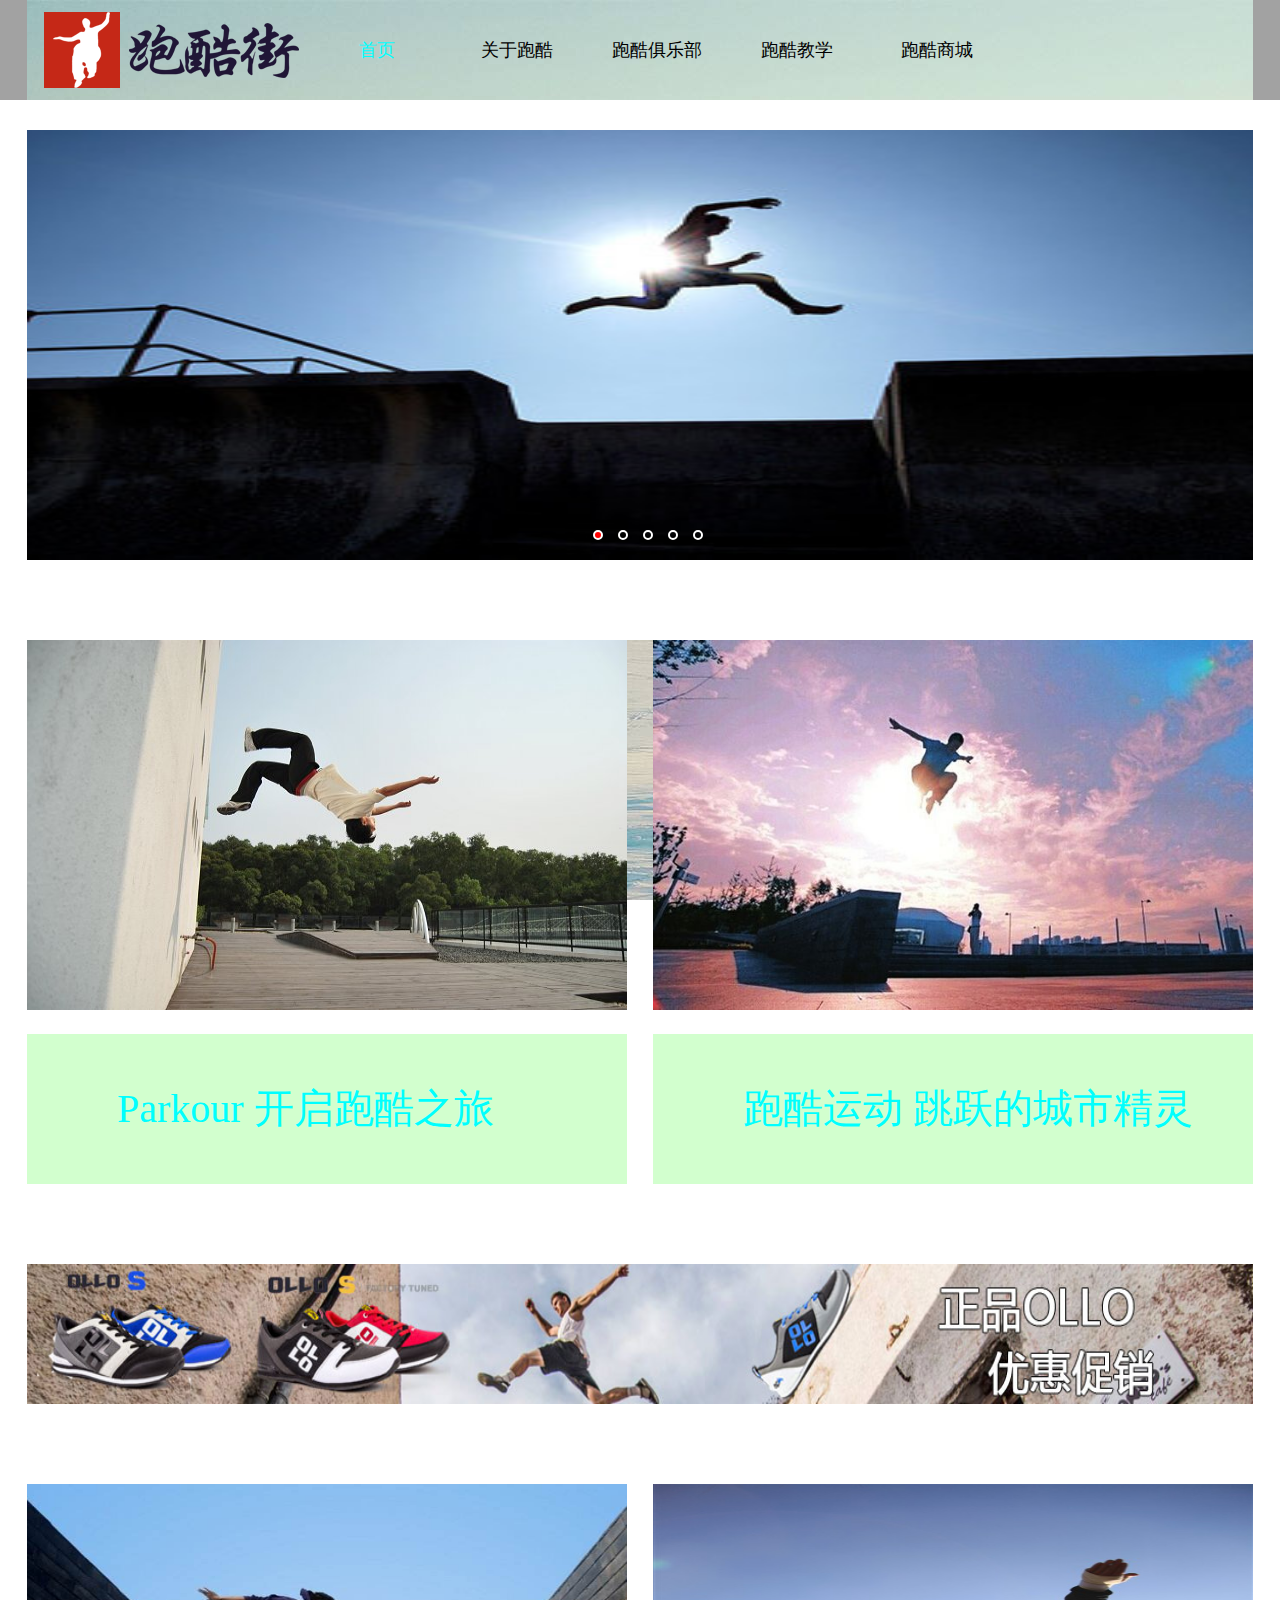
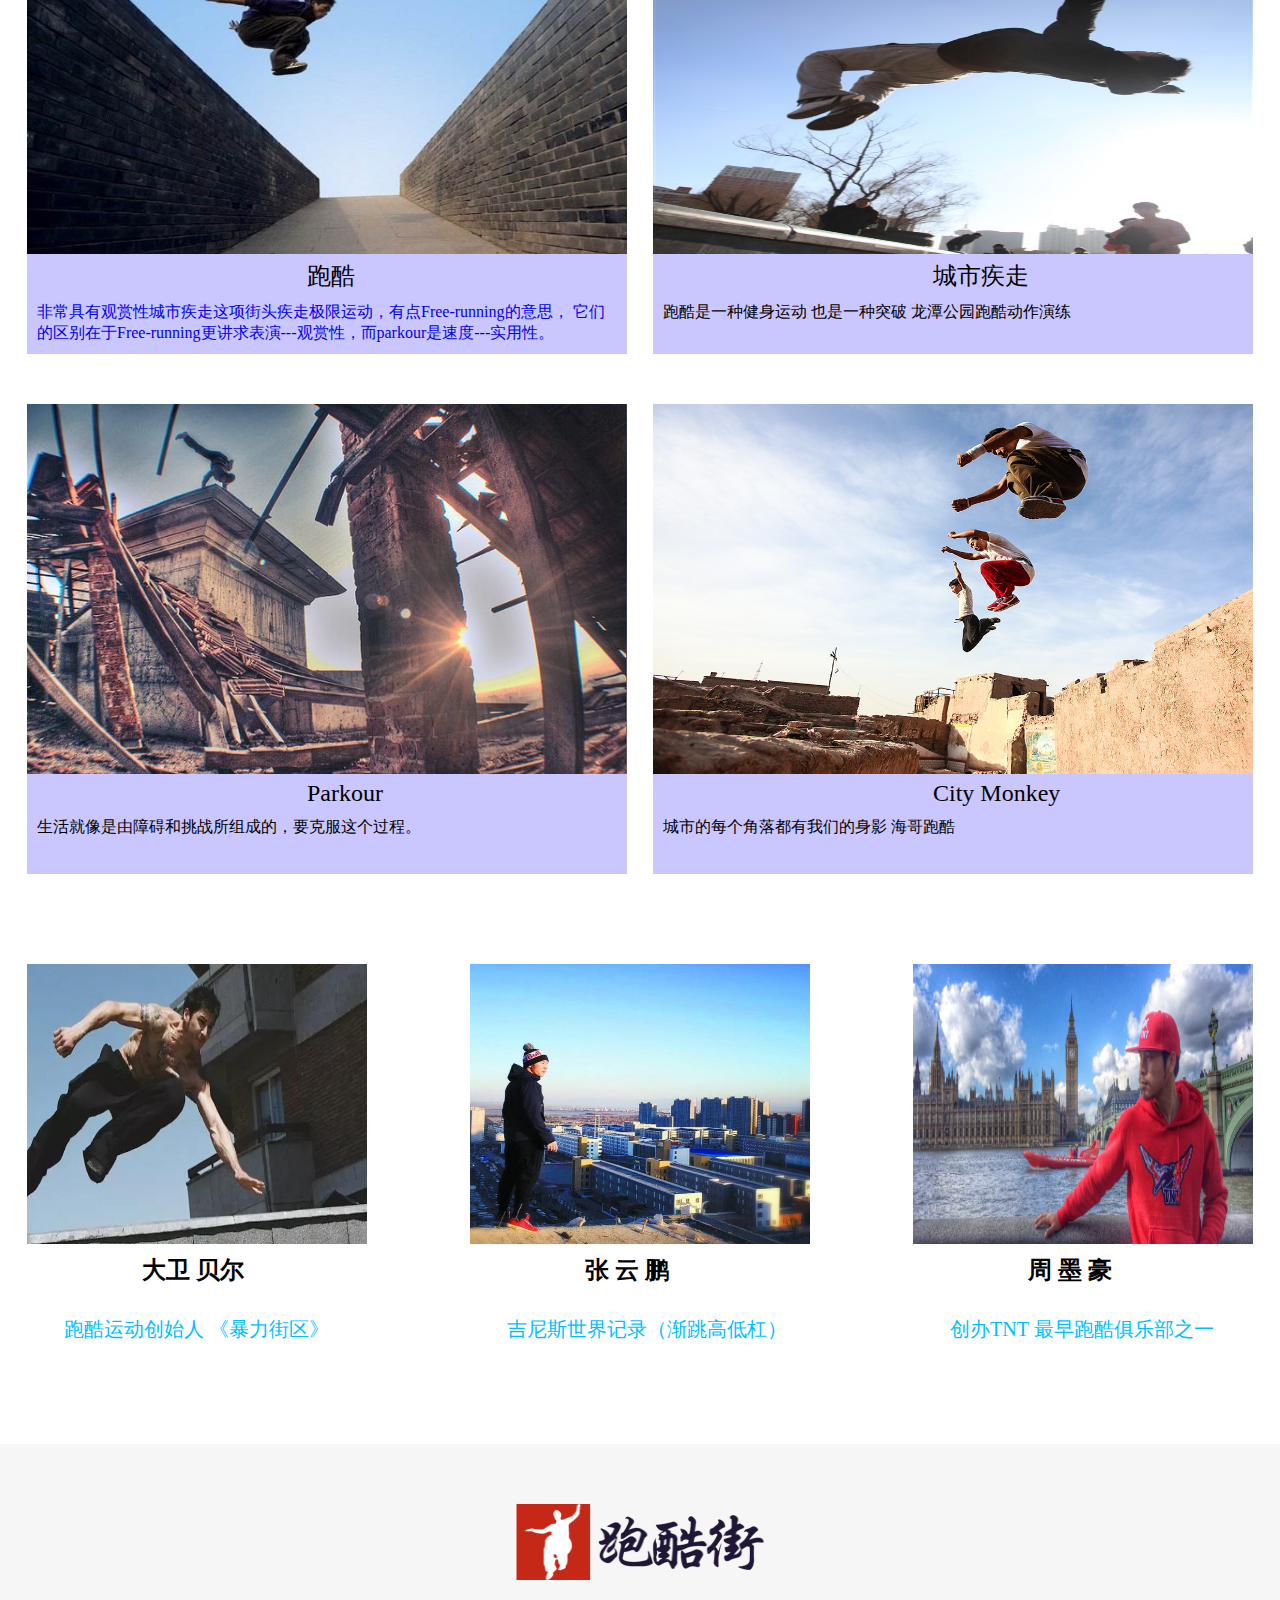
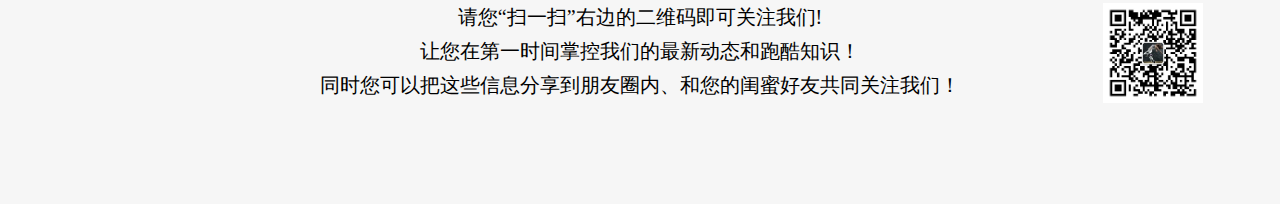
<file: index.html>
<!doctype html>
<html lang="en">
<head>
    <meta charset="UTF-8">
    <meta name="viewport"
          content="width=device-width, user-scalable=no, initial-scale=1.0, maximum-scale=1.0, minimum-scale=1.0">
    <meta http-equiv="X-UA-Compatible" content="ie=edge">
    <title>Document</title>
    <link rel="stylesheet" href="css/paoku.css">
    <script src="js/paoku.js"></script>
    <script src="js/animate.js"></script>
</head>
<body>
    <div class="top">
        <div class="main">
            <div class="logo"></div>
            <div class="topNav">
                <ul id="topNav">
                    <li>
                        <a href="index.html">首页</a>
                    </li>
                    <li>
                        <a href="About%20Paoku.html">关于跑酷</a>
                    </li>
                    <li>
                        <a href="Team.html">跑酷俱乐部</a>
                    </li>
                    <li>
                        <a href="Teach.html">跑酷教学</a>
                    </li>
                    <li>
                        <a href="Shop.html">跑酷商城</a>
                    </li>
                </ul>
            </div>
        </div>
    </div>
    <div class="banner">
        <div class="main">
            <a href="" class="imgs">
                <img src="img/W020121010600007961284.jpg" alt="" height="100%" width="100%">
            </a>
            <a href="" class="imgs">
                <img src="img/23.jpg" alt="" height="100%" width="100%">
            </a>
            <a href="" class="imgs">
                <img src="img/47.jpg" alt="" height="100%" width="100%">
            </a>
            <a href="" class="imgs">
                <img src="img/32.jpg" alt="" height="100%" width="100%">
            </a>
            <a href="" class="imgs">
                <img src="img/43.jpg" alt="" height="100%" width="100%">
            </a>
            <div class="bannerDot" style="z-index: 9999">
                <div class="dot active"></div>
                <div class="dot"></div>
                <div class="dot"></div>
                <div class="dot"></div>
                <div class="dot"></div>
            </div>
        </div>

    </div>
    <div class="content">
        <div class="main">
            <div class="row">
                <div class="rtop">
                    <a href="./Teach.html">
                        <img src="./img/1.jpg" alt="" width="600" height="370">
                    </a>
                </div>
                <div class="rbottom">
                        <a href="./About%20Paoku.html">Parkour 开启跑酷之旅</a>
                </div>
            </div>
            <div class="row">
                <div class="rtop">
                    <a href="./Team.html">
                        <img src="./img/3.jpg" alt="" width="600" height="370">
                    </a>
                </div>
                <div class="rbottom">
                        <a href="Team.html">跑酷运动 跳跃的城市精灵</a>
                </div>
            </div>
        </div>
    </div>
    <div class="zhuangbei">
        <div class="main">
            <a href="./Shop.html">
                <img src="./img/10.jpg" alt="" width="100%" height="140">
            </a>
        </div>
    </div>
    <div class="xuanxian">
        <div class="main">
            <div class="row">
                <div class="rtop">
                    <a href="./Teach.html">
                        <img src="./img/7.jpg" alt="" width="600" height="370">
                    </a>
                </div>
                <div class="rbottom">
                    <a href="Team.html">
                        <span>跑酷</span>
                        <p>
                            非常具有观赏性城市疾走这项街头疾走极限运动，有点Free-running的意思，
                            它们的区别在于Free-running更讲求表演---观赏性，而parkour是速度---实用性。
                        </p>
                    </a>
                </div>
            </div>
            <div class="row">
                <div class="rtop">
                    <img src="./img/18.jpg" alt="" width="600" height="370">
                </div>
                <div class="rbottom">
                    <a>
                        <span>城市疾走</span>
                        <p>
                            跑酷是一种健身运动 也是一种突破 龙潭公园跑酷动作演练
                        </p>
                    </a>
                </div>
            </div>
            <div class="row">
                <div class="rtop">
                    <img src="./img/14.jpg" alt="" width="600" height="370">
                </div>
                <div class="rbottom">
                    <a>
                        <span>Parkour</span>
                        <p>生活就像是由障碍和挑战所组成的，要克服这个过程。</p>
                    </a>
                </div>
            </div>
            <div class="row">
                <div class="rtop">
                    <img src="./img/23.jpg" alt="" width="600" height="370">
                </div>
                <div class="rbottom">
                    <a>
                        <span>City Monkey</span>
                        <p>城市的每个角落都有我们的身影   海哥跑酷</p>
                    </a>
                </div>
            </div>
        </div>
    </div>
    <div class="god">
        <div class="main">
            <ul>
                <li>
                    <div class="top">
                        <a href="./jiaoxuexiangqing.html">
                            <img src="./img/31.jpg" alt="" width="340" height="280">
                        </a>
                    </div>
                    <div class="bottom">
                        <a href="">
                            <h2>大卫 贝尔</h2>
                            <p>跑酷运动创始人 《暴力街区》</p>
                        </a>
                    </div>
                </li>
                <li>
                    <div class="top">
                        <a href="./jiaoxuexiangqing.html">
                            <img src="./img/36.jpg" alt="" width="340" height="280">
                        </a>
                    </div>
                    <div class="bottom">
                        <a href="./jiaoxuexiangqing.html">
                            <h2>张 云 鹏</h2>
                            <p>吉尼斯世界记录（渐跳高低杠）</p>
                        </a>
                    </div>
                </li>
                <li>
                    <div class="top">
                        <a href="">
                            <img src="./img/38.jpg" alt="" width="340" height="280">
                        </a>
                    </div>
                    <div class="bottom">
                        <a href="">
                            <h2>周 墨 豪</h2>
                            <p>创办TNT 最早跑酷俱乐部之一</p>
                        </a>
                    </div>
                </li>
            </ul>
        </div>
    </div>
    <div class="foot">
        <div class="dibu">
            <div class="logo">
                <img src="./img/2017041411403829.png" alt="" width="280" height="76">
            </div>
            <div class="box">
                <div class="box1">
                    <span>请您“扫一扫”右边的二维码即可关注我们!</span>
                </div>
                <div class="box1">
                    <span>让您在第一时间掌控我们的最新动态和跑酷知识！</span>
                </div>
                <div class="box1">
                    <span>同时您可以把这些信息分享到朋友圈内、和您的闺蜜好友共同关注我们！</span>
                </div>
            </div>
            <div class="saoma"></div>
        </div>
    </div>
</body>
</html>
</file>
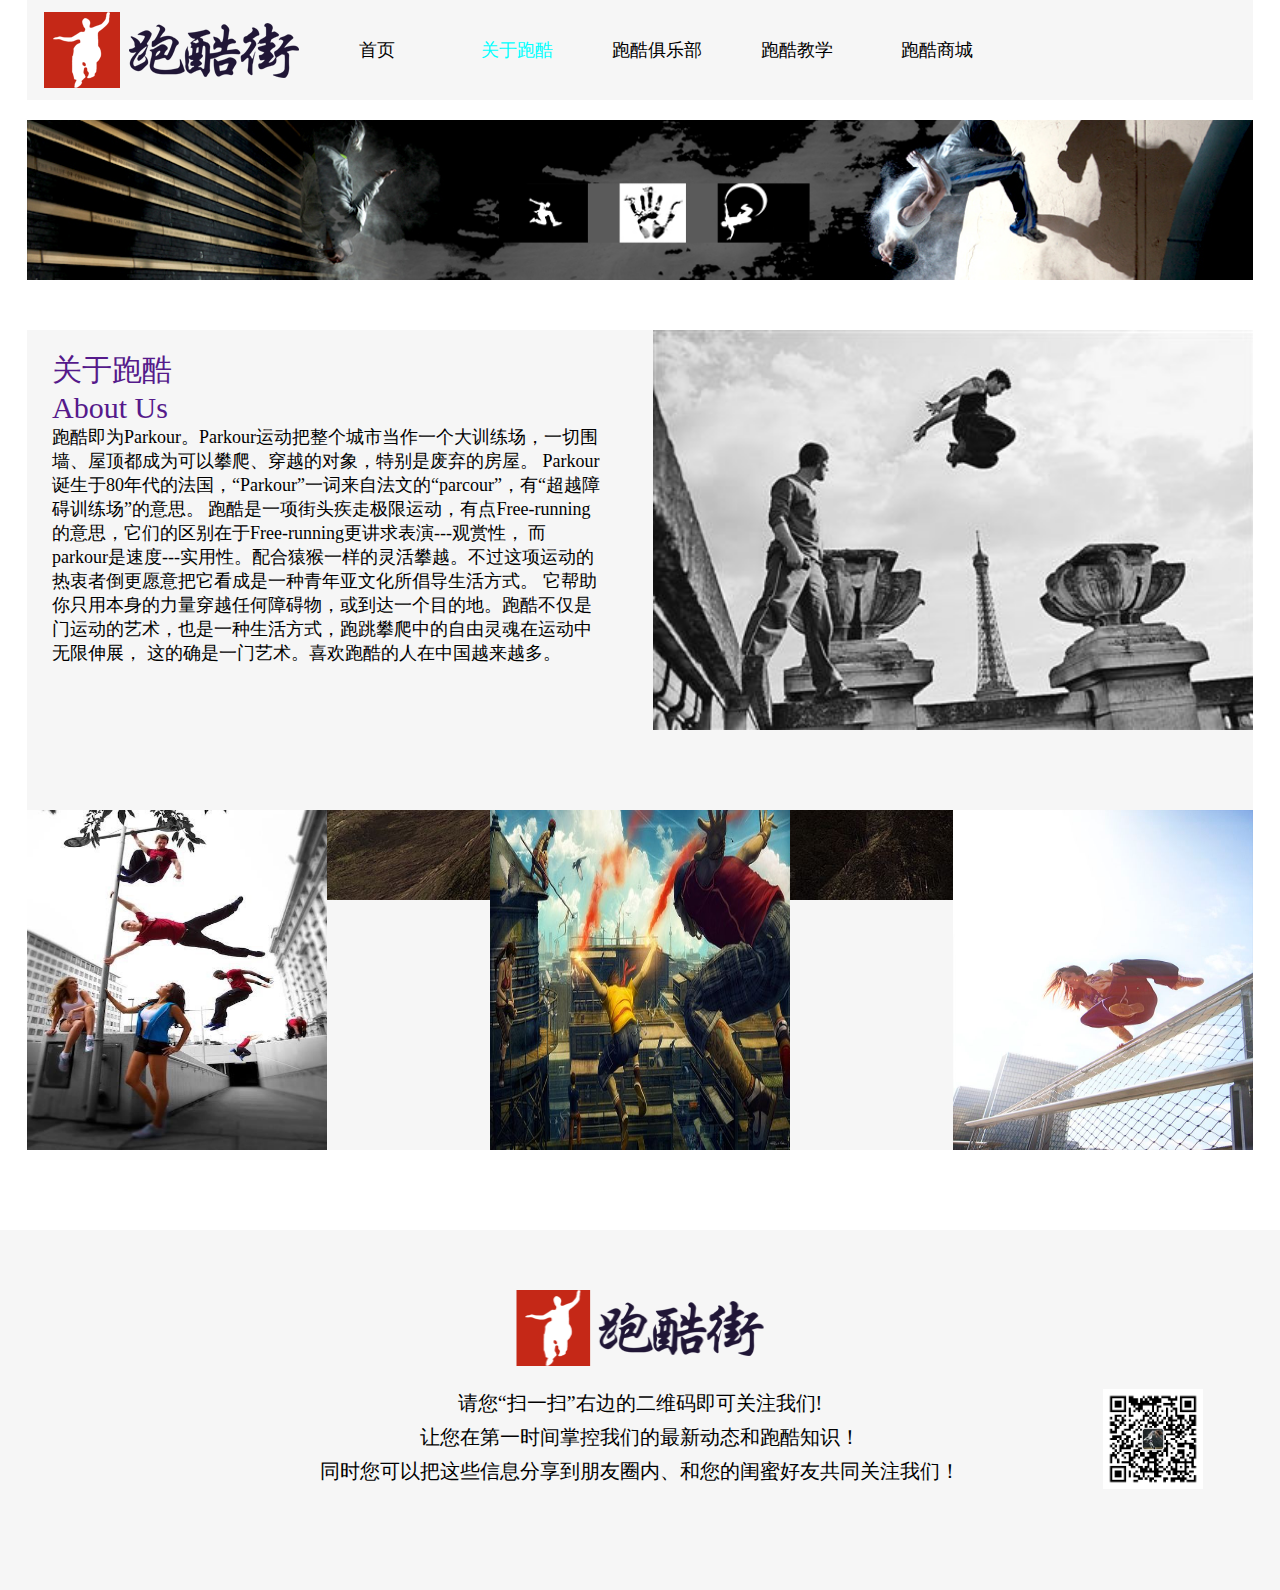
<file: About Paoku.html>
<!doctype html>
<html lang="en">
<head>
    <meta charset="UTF-8">
    <meta name="viewport"
          content="width=device-width, user-scalable=no, initial-scale=1.0, maximum-scale=1.0, minimum-scale=1.0">
    <meta http-equiv="X-UA-Compatible" content="ie=edge">
    <title>About Paoku</title>
    <link rel="stylesheet" href="./css/About%20Paoku.css">
    <script src="js/About%20Paoku.js"></script>
</head>
<body>
    <div class="top">
        <div class="main">
            <div class="logo"></div>
            <div class="topNav">
                <ul id="topNav">
                    <li>
                        <a href="index.html">首页</a>
                    </li>
                    <li>
                        <a href="About%20Paoku.html">关于跑酷</a>
                    </li>
                    <li>
                        <a href="Team.html">跑酷俱乐部</a>
                    </li>
                    <li>
                        <a href="Teach.html">跑酷教学</a>
                    </li>
                    <li>
                        <a href="Shop.html">跑酷商城</a>
                    </li>
                </ul>
            </div>
    </div>
    </div>
    <div class="tup">
        <div class="main">
            <div class="hentu"></div>
        </div>
    </div>
    <div class="content">
        <div class="main">
            <div class="leftC">
                <a href="">关于跑酷
                    <br>About Us
                </a>
                <div class="bottom">
                    <p>
                        跑酷即为Parkour。Parkour运动把整个城市当作一个大训练场，一切围墙、屋顶都成为可以攀爬、穿越的对象，特别是废弃的房屋。
                        Parkour诞生于80年代的法国，“Parkour”一词来自法文的“parcour”，有“超越障碍训练场”的意思。
                        跑酷是一项街头疾走极限运动，有点Free-running的意思，它们的区别在于Free-running更讲求表演---观赏性，
                        而parkour是速度---实用性。配合猿猴一样的灵活攀越。不过这项运动的热衷者倒更愿意把它看成是一种青年亚文化所倡导生活方式。
                        它帮助你只用本身的力量穿越任何障碍物，或到达一个目的地。跑酷不仅是门运动的艺术，也是一种生活方式，跑跳攀爬中的自由灵魂在运动中无限伸展，
                        这的确是一门艺术。喜欢跑酷的人在中国越来越多。
                    </p>
                </div>
            </div>
            <div class="rightC">
                <div class="top"></div>
            </div>
            <div class="box">
                <a href="Teach.html">
                    <div class="pic">
                        <img src="./img/64.jpg" alt="" width="100%" height="100%">
                        <div class="pinyu">
                            <p>跑酷是一种需要真正勇士精神的运动</p>
                        </div>
                    </div>
                </a>
                <a href="Teach.html">
                    <div class="pic">
                        <img src="./img/63.jpg" alt="" width="100%" height="100%">
                        <div class="pinyu">
                            <p>跑酷是一种另类的健身运动</p>
                        </div>
                    </div>
                </a>
                <!--<a href="Teach.html">-->
                    <div class="pic">
                        <img src="./img/65.jpg" alt="" width="100%" height="100%">
                        <div class="pinyu">
                            <p>跑酷会使人变得更灵活敏捷</p>
                        </div>
                    </div>
                <!--</a>-->

            </div>

        </div>
    </div>
    <div class="foot">
        <div class="dibu">
            <div class="logo">
                <img src="./img/2017041411403829.png" alt="" width="280" height="76">
            </div>
            <div class="box">
                <div class="box1">
                    <span>请您“扫一扫”右边的二维码即可关注我们!</span>
                </div>
                <div class="box1">
                    <span>让您在第一时间掌控我们的最新动态和跑酷知识！</span>
                </div>
                <div class="box1">
                    <span>同时您可以把这些信息分享到朋友圈内、和您的闺蜜好友共同关注我们！</span>
                </div>
            </div>
            <div class="saoma"></div>
        </div>
    </div>
</body>
</html>
</file>
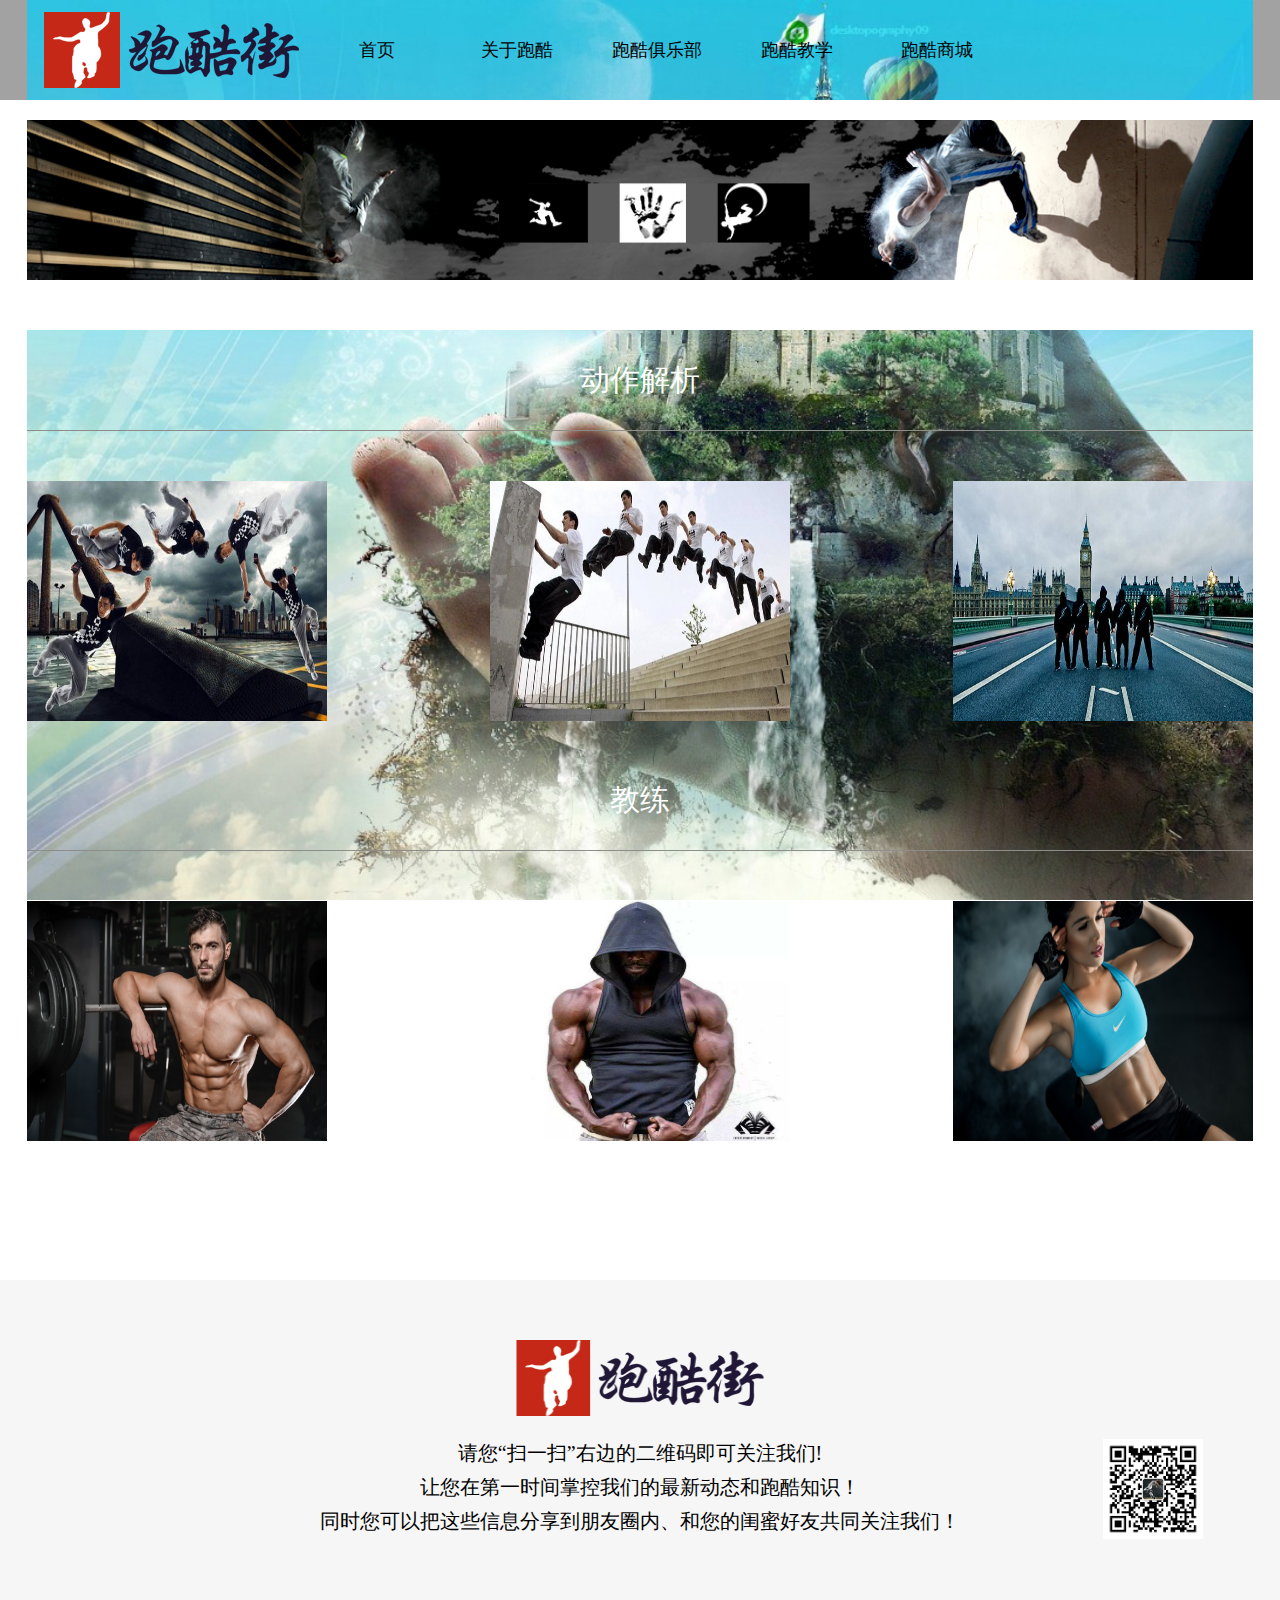
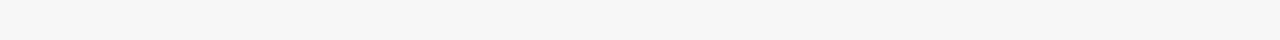
<file: jiaoxuexiangqing.html>
<!doctype html>
<html lang="en">
<head>
    <meta charset="UTF-8">
    <meta name="viewport"
          content="width=device-width, user-scalable=no, initial-scale=1.0, maximum-scale=1.0, minimum-scale=1.0">
    <meta http-equiv="X-UA-Compatible" content="ie=edge">
    <title>Document</title>
    <link rel="stylesheet" href="./css/jiaoxuexiangqing.css">
    <script src="./js/jiaoxuexiangqing.js"></script>
</head>
<body>
    <div class="top">
        <div class="main">
            <div class="logo"></div>
            <div class="topNav">
                <ul id="topNav">
                    <li>
                        <a href="index.html">首页</a>
                    </li>
                    <li>
                        <a href="About%20Paoku.html">关于跑酷</a>
                    </li>
                    <li>
                        <a href="Team.html">跑酷俱乐部</a>
                    </li>
                    <li>
                        <a href="Teach.html">跑酷教学</a>
                    </li>
                    <li>
                        <a href="Shop.html">跑酷商城</a>
                    </li>
                </ul>
            </div>
        </div>
    </div>
    <div class="tup">
        <div class="main">
            <div class="hentu"></div>
        </div>
    </div>
    <div class="xia">
        <div class="main">
            <div class="xian">
                <a href="">动作解析</a>
            </div>
            <div class="jieshao">
                <img src="./img/46.jpg" alt="" width="100%" height="100%">
            </div>
            <div class="jieshao">
                <img src="./img/67.jpg" alt="" width="100%" height="100%">
            </div>
            <div class="jieshao">
                <img src="./img/68.jpg" alt="" width="100%" height="100%">
            </div>
        </div>
    </div>
    <div class="teacher">
        <div class="main">
            <div class="xian">
                <a href="">教练</a>
            </div>
            <div class="jianj">
                <img src="./logosss/23.jpg" alt="" width="100%" height="100%">
            </div>
            <div class="jianj">
                <img src="./logosss/24.jpg" alt="" width="100%" height="100%">
            </div>
            <div class="jianj">
                <img src="./logosss/25.jpg" alt="" width="100%" height="100%">
            </div>
        </div>
    </div>
    <div class="foot">
        <div class="dibu">
            <div class="logo">
                <img src="./img/2017041411403829.png" alt="" width="280" height="76">
            </div>
            <div class="box">
                <div class="box1">
                    <span>请您“扫一扫”右边的二维码即可关注我们!</span>
                </div>
                <div class="box1">
                    <span>让您在第一时间掌控我们的最新动态和跑酷知识！</span>
                </div>
                <div class="box1">
                    <span>同时您可以把这些信息分享到朋友圈内、和您的闺蜜好友共同关注我们！</span>
                </div>
            </div>
            <div class="saoma"></div>
        </div>
    </div>
</body>
</html>
</file>
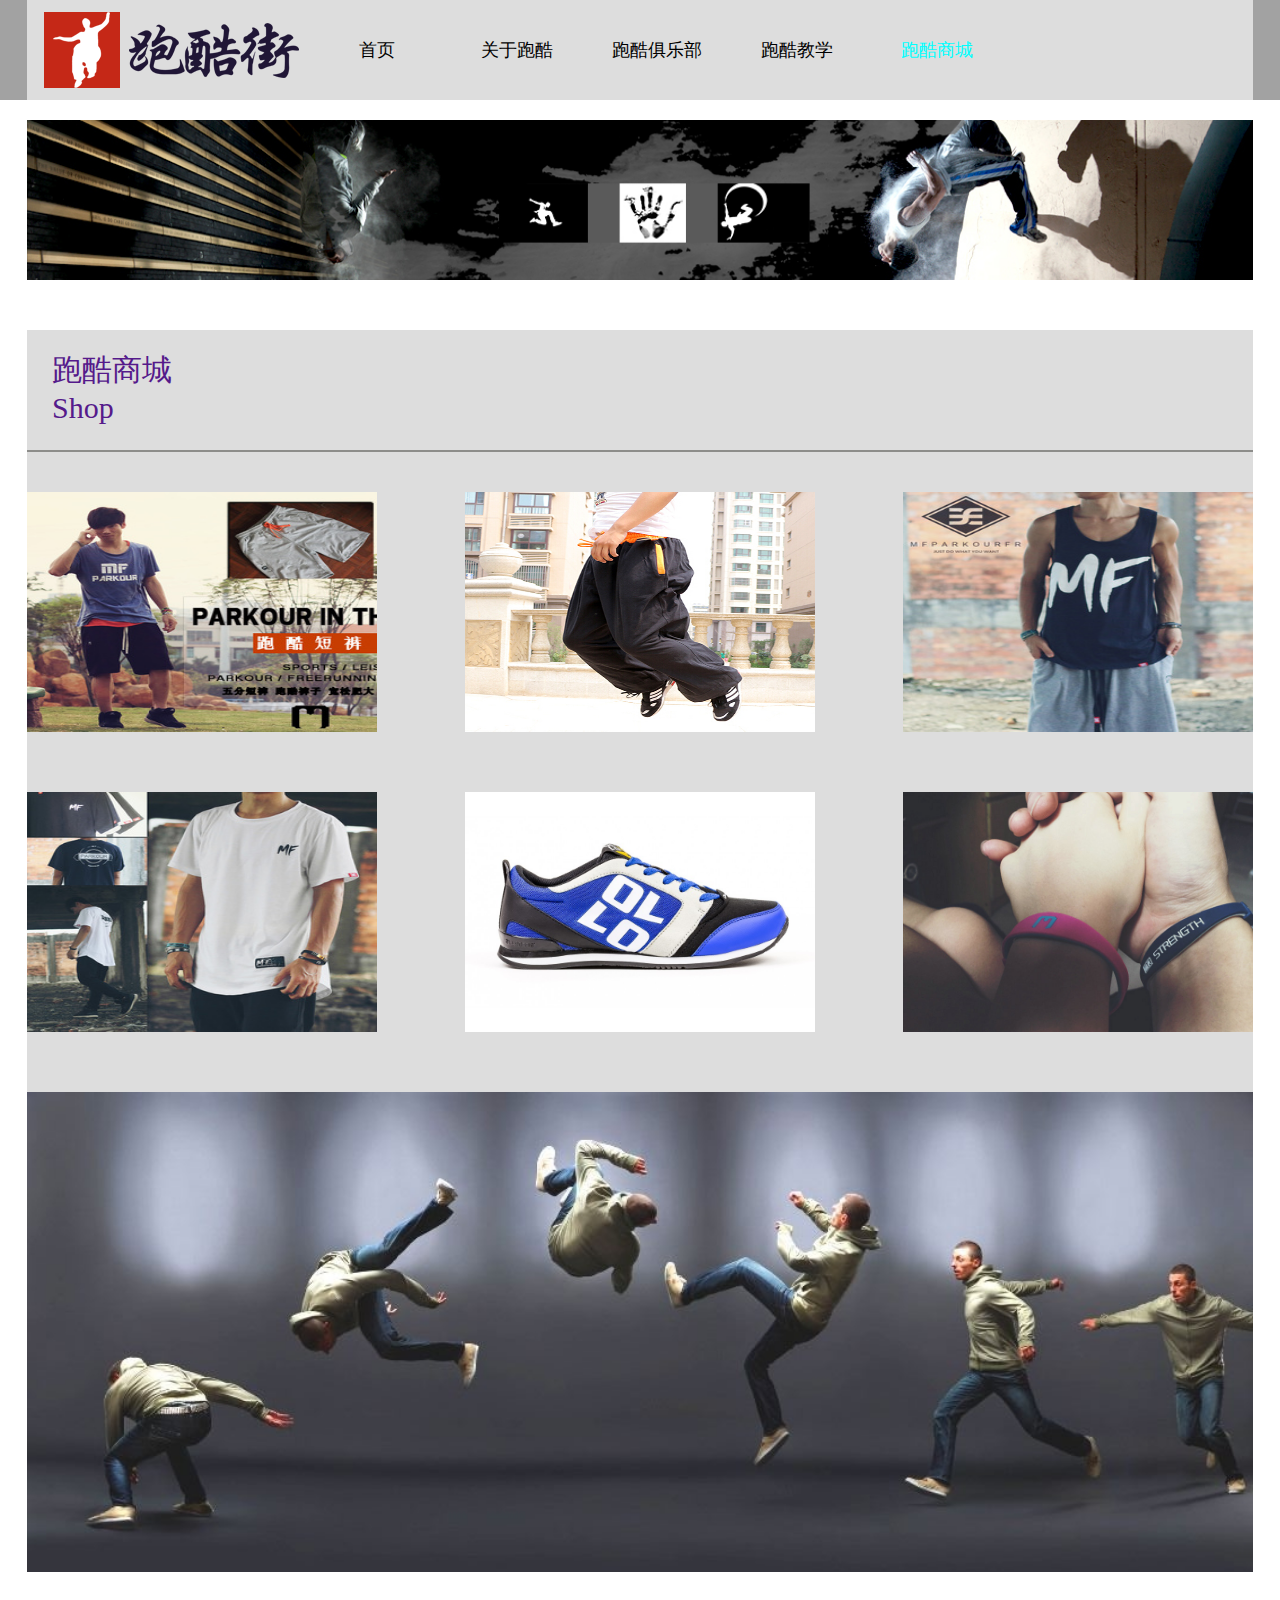
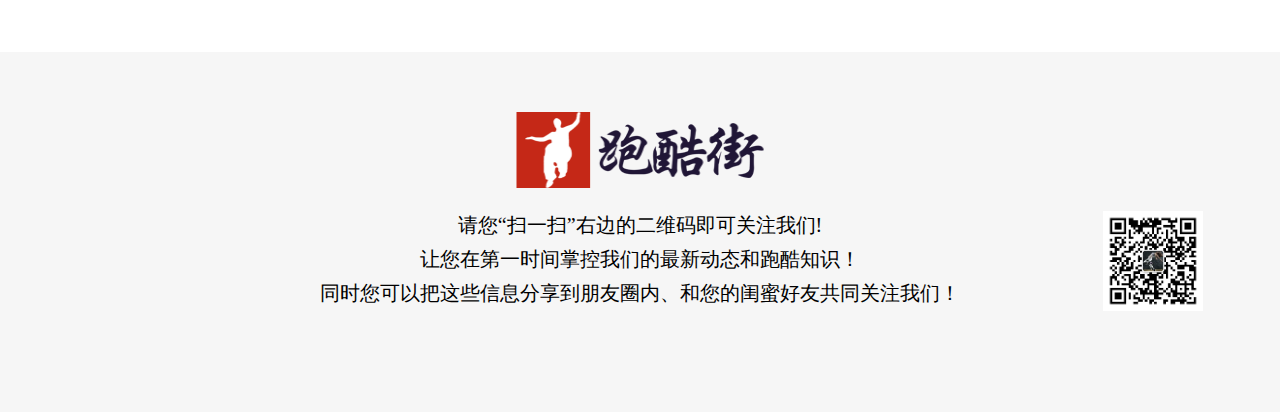
<file: Shop.html>
<!DOCTYPE html>
<html lang="en">
<head>
    <meta charset="UTF-8">
    <title>Title</title>
    <link rel="stylesheet" href="./css/Shop.css">
</head>
<body>
    <div class="top">
        <div class="main">
            <div class="logo"></div>
            <div class="topNav">
                <ul id="topNav">
                    <li>
                        <a href="index.html">首页</a>
                    </li>
                    <li>
                        <a href="About%20Paoku.html">关于跑酷</a>
                    </li>
                    <li>
                        <a href="Team.html">跑酷俱乐部</a>
                    </li>
                    <li>
                        <a href="Teach.html">跑酷教学</a>
                    </li>
                    <li>
                        <a href="Shop.html">跑酷商城</a>
                    </li>
                </ul>
            </div>
        </div>
    </div>
    <div class="tup">
        <div class="main">
            <div class="hentu"></div>
        </div>
    </div>
    <div class="content">
        <div class="main">
            <div class="teach">
                <a href="">跑酷商城
                    <br>Shop
                </a>
            </div>
            <div class="pic">
                <ul>
                    <a href="shopping.html">
                        <li>
                            <img src="./img/56.jpg" alt="" width="100%" height="80%">
                            <div class="box">
                                <p>新款夏季GUP版跑酷裤子</p>
                            </div>
                        </li>
                    </a>
                    <a href="shopping.html">
                        <li>
                            <img src="./img/53.jpg" alt="" width="100%" height="80%">
                            <div class="box">
                                <p>新款春秋季GUP版跑酷裤子</p>
                            </div>
                        </li>
                    </a>
                    <!--<a href="shopping.html">-->
                        <li>
                            <img src="./img/54.jpg" alt="" width="100%" height="80%">
                            <div class="box">
                                <p>新款夏季MF版T恤</p>
                            </div>
                        </li>
                    <!--</a>-->
                    <a href="shopping.html">
                        <li>
                            <img src="./img/55.jpg" alt="" width="100%" height="80%">
                            <div class="box">
                                <p>新款夏季MF版T恤</p>
                            </div>
                        </li>
                    </a>
                    <a href="shopping.html">
                        <li>
                            <img src="./img/60.jpg" alt="" width="100%" height="80%">
                            <div class="box">
                                <p>OLLO专业APK跑酷鞋</p>
                            </div>
                        </li>
                    </a>
                    <!--<a href="shopping.html">-->
                        <li>
                            <img src="./img/57.jpg" alt="" width="100%" height="80%">
                            <div class="box">
                                <p>负离子能量运动手环</p>
                            </div>
                        </li>
                    <!--</a>-->
                </ul>
            </div>
            <div class="heng"></div>
        </div>
    </div>
    <div class="foot">
        <div class="dibu">
            <div class="logo">
                <img src="./img/2017041411403829.png" alt="" width="280" height="76">
            </div>
            <div class="box">
                <div class="box1">
                    <span>请您“扫一扫”右边的二维码即可关注我们!</span>
                </div>
                <div class="box1">
                    <span>让您在第一时间掌控我们的最新动态和跑酷知识！</span>
                </div>
                <div class="box1">
                    <span>同时您可以把这些信息分享到朋友圈内、和您的闺蜜好友共同关注我们！</span>
                </div>
            </div>
            <div class="saoma"></div>
        </div>
    </div>





</body>
</html>
</file>
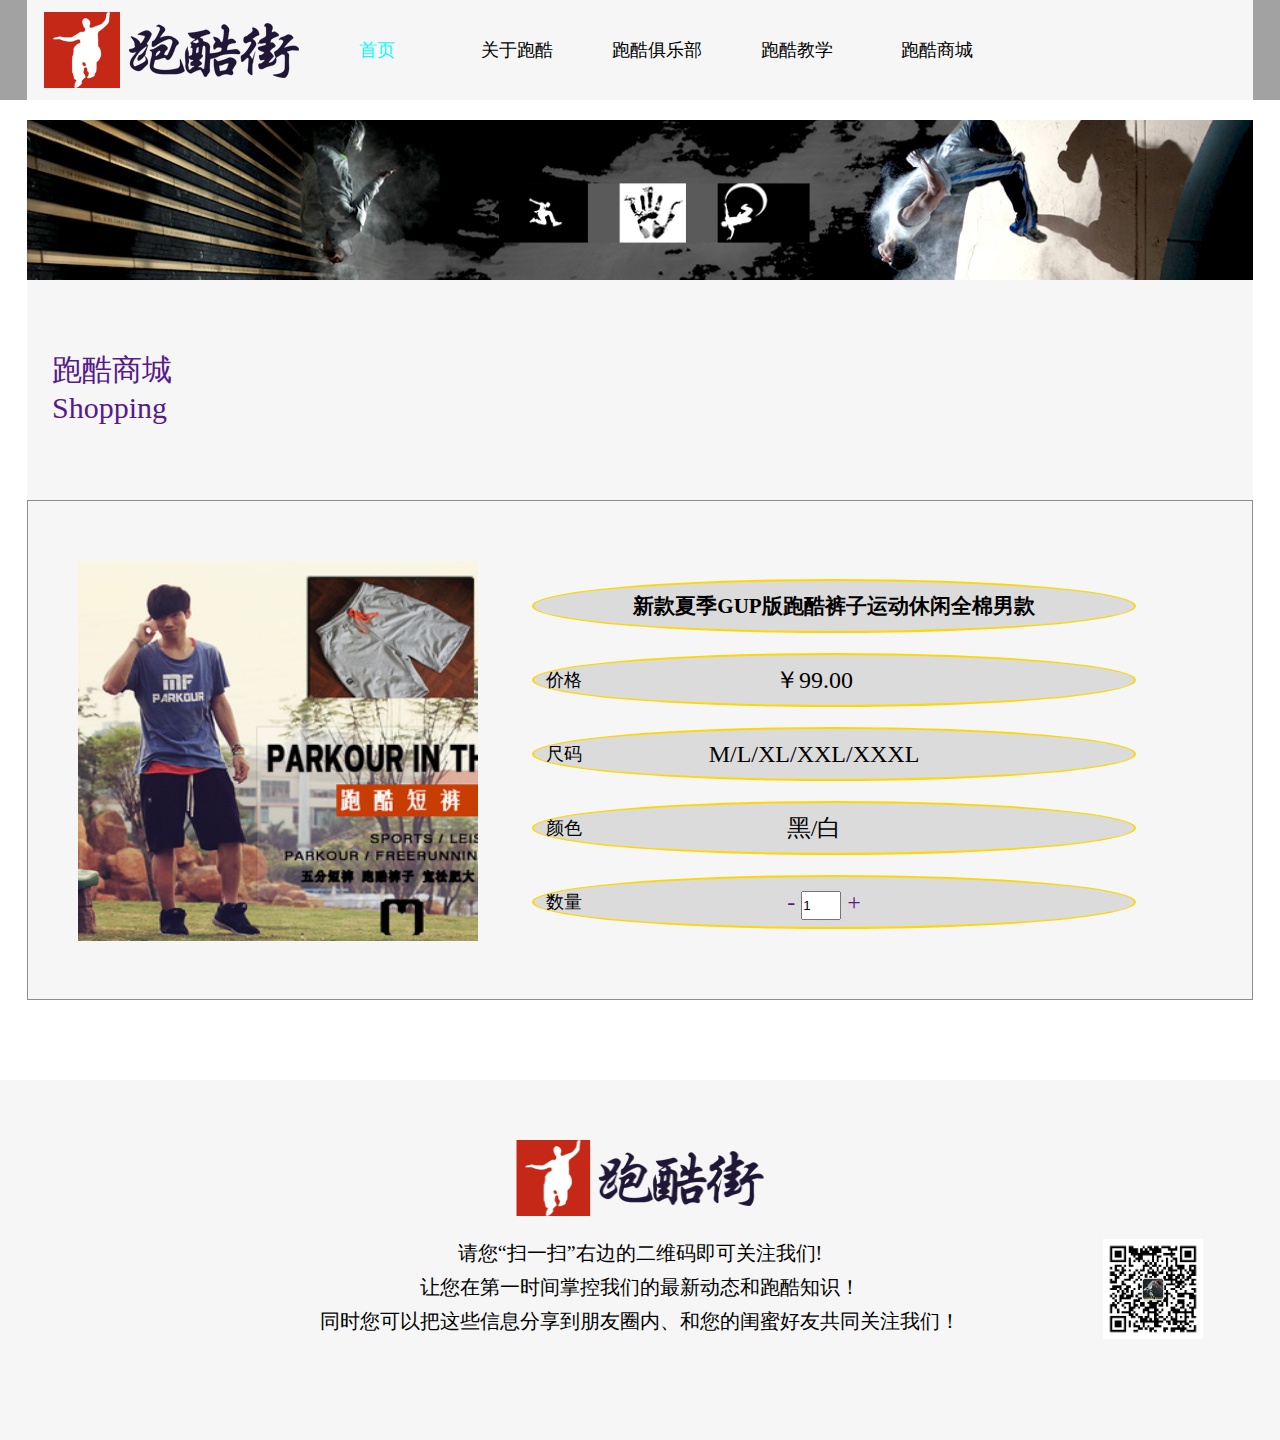
<file: shopping.html>
<!doctype html>
<html lang="en">
<head>
    <meta charset="UTF-8">
    <meta name="viewport"
          content="width=device-width, user-scalable=no, initial-scale=1.0, maximum-scale=1.0, minimum-scale=1.0">
    <meta http-equiv="X-UA-Compatible" content="ie=edge">
    <title>Document</title>
    <link rel="stylesheet" href="./css/shopping.css">
</head>
<body>
    <div class="top">
    <div class="main">
        <div class="logo"></div>
        <div class="topNav">
            <ul id="topNav">
                <li>
                    <a href="index.html">首页</a>
                </li>
                <li>
                    <a href="About%20Paoku.html">关于跑酷</a>
                </li>
                <li>
                    <a href="Team.html">跑酷俱乐部</a>
                </li>
                <li>
                    <a href="Teach.html">跑酷教学</a>
                </li>
                <li>
                    <a href="Shop.html">跑酷商城</a>
                </li>
            </ul>
        </div>
    </div>
</div>
    <div class="tup">
        <div class="main">
            <div class="hentu"></div>
        </div>
    </div>
    <div class="main">
            <div class="teach">
                <a href="">跑酷商城
                    <br>Shopping
                </a>
            </div>
        <div class="xiangqing">
            <div class="left">
                <a href="">
                    <img src="./img/56.jpg" alt="" width="100%" height="100%">
                </a>
            </div>
            <div class="right">
                <ul>
                    <li>
                        <h3>新款夏季GUP版跑酷裤子运动休闲全棉男款</h3>
                    </li>
                    <li>
                        <div class="zuo">价格</div>
                        <div class="you">￥99.00</div>
                    </li>
                    <li>
                        <div class="zuo">尺码</div>
                        <div class="you">M/L/XL/XXL/XXXL</div>
                    </li>
                    <li>
                        <div class="zuo">颜色</div>
                        <div class="you">黑/白</div>
                    </li>
                    <li>
                        <div class="zuo">数量</div>
                        <div class="you">
                            <span>
                                <a href="" title="减1"> - </a>
                                <input id="input" value="1">
                                <a href="" title="加1"> + </a>
                            </span>
                        </div>
                    </li>
                </ul>
            </div>
        </div>
    </div>
    <div class="foot">
        <div class="dibu">
            <div class="logo">
                <img src="./img/2017041411403829.png" alt="" width="280" height="76">
            </div>
            <div class="box">
                <div class="box1">
                    <span>请您“扫一扫”右边的二维码即可关注我们!</span>
                </div>
                <div class="box1">
                    <span>让您在第一时间掌控我们的最新动态和跑酷知识！</span>
                </div>
                <div class="box1">
                    <span>同时您可以把这些信息分享到朋友圈内、和您的闺蜜好友共同关注我们！</span>
                </div>
            </div>
            <div class="saoma"></div>
        </div>
    </div>

</body>
</html>
</file>
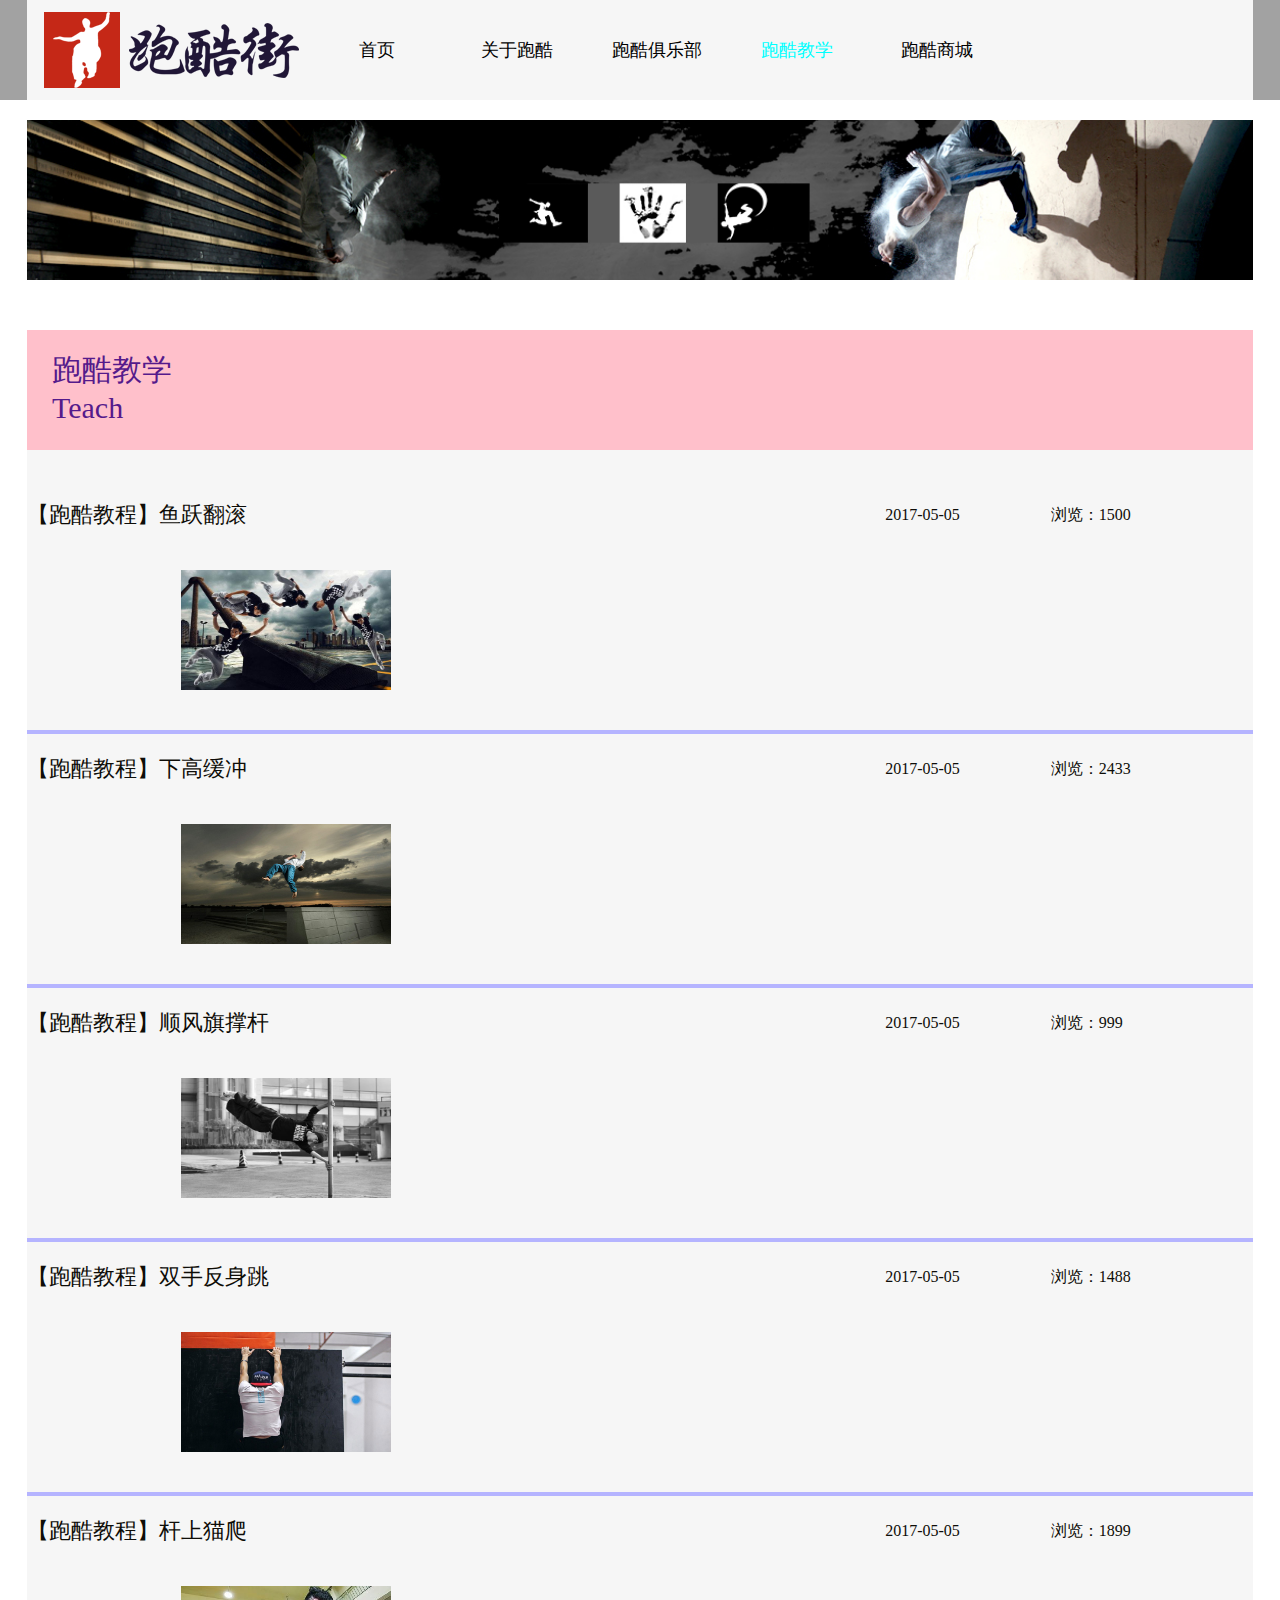
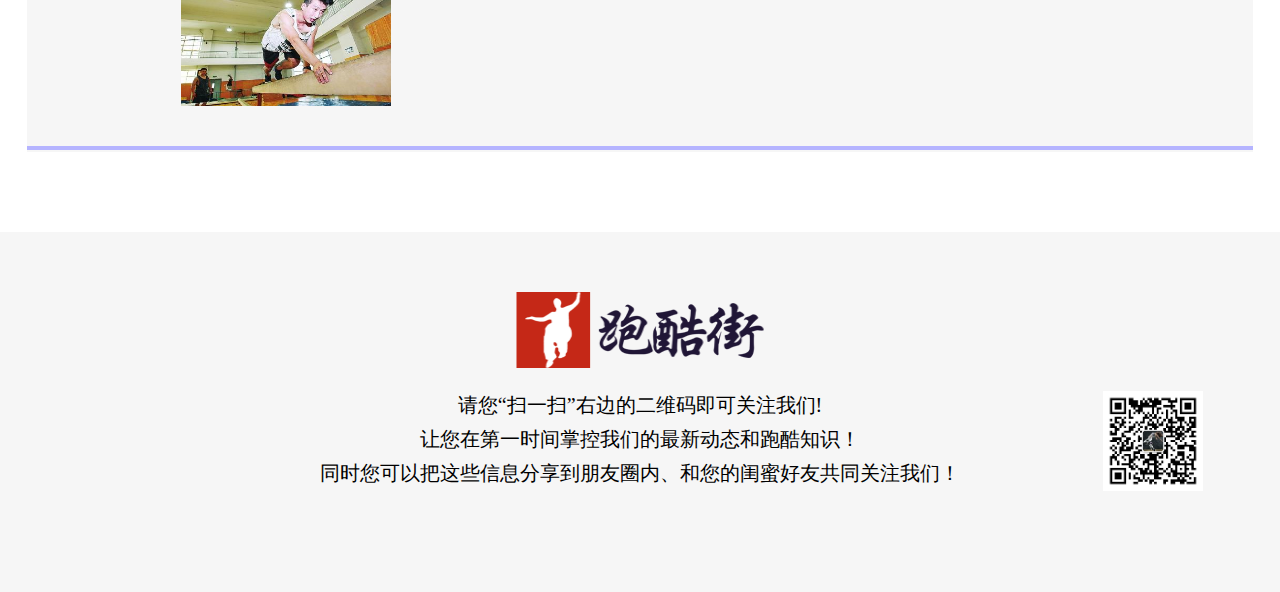
<file: Teach.html>
<!doctype html>
<html lang="en">
<head>
    <meta charset="UTF-8">
    <meta name="viewport"
          content="width=device-width, user-scalable=no, initial-scale=1.0, maximum-scale=1.0, minimum-scale=1.0">
    <meta http-equiv="X-UA-Compatible" content="ie=edge">
    <title>Document</title>
    <link rel="stylesheet" href="./css/Teach.css">
</head>
<body>
    <div class="top">
        <div class="main">
            <div class="logo"></div>
            <div class="topNav">
                <ul id="topNav">
                    <li>
                        <a href="index.html">首页</a>
                    </li>
                    <li>
                        <a href="About%20Paoku.html">关于跑酷</a>
                    </li>
                    <li>
                        <a href="Team.html">跑酷俱乐部</a>
                    </li>
                    <li>
                        <a href="Teach.html">跑酷教学</a>
                    </li>
                    <li>
                        <a href="Shop.html">跑酷商城</a>
                    </li>
                </ul>
            </div>
        </div>
    </div>
    <div class="tup">
        <div class="main">
            <div class="hentu"></div>
        </div>
    </div>
    <div class="content">
        <div class="main">
            <div class="teach">
                <a href="">跑酷教学
                    <br>Teach
                </a>
            </div>
            <div class="list">
                <ul>
                    <li>
                        <a href="./jiaoxuexiangqing.html">
                            <span class="xianmu">【跑酷教程】鱼跃翻滚</span>
                            <p>
                                <span class="times">2017-05-05</span>
                                <span class="cishu">浏览：1500</span>
                            </p>
                        </a>
                        <div class="pic">
                            <a href="./jiaoxuexiangqing.html">
                                <img src="./img/46.jpg" alt="" width="100%" height="100%">
                            </a>
                        </div>
                    </li>
                    <li>
                        <a href="./jiaoxuexiangqing.html">
                            <span class="xianmu">【跑酷教程】下高缓冲</span>
                            <p>
                                <span class="times">2017-05-05</span>
                                <span class="cishu">浏览：2433</span>
                            </p>
                        </a>
                        <div class="pic">
                            <a href="./jiaoxuexiangqing.html">
                                <img src="./img/47.jpg" alt="" width="100%" height="100%">
                            </a>
                        </div>
                    </li>
                    <li>
                        <a href="./jiaoxuexiangqing.html">
                            <span class="xianmu">【跑酷教程】顺风旗撑杆</span>
                            <p>
                                <span class="times">2017-05-05</span>
                                <span class="cishu">浏览：999</span>
                            </p>
                        </a>
                        <div class="pic">
                            <a href="./jiaoxuexiangqing.html">
                                <img src="./img/49.jpg" alt="" width="100%" height="100%">
                            </a>
                        </div>
                    </li>
                    <li>
                        <a href="./jiaoxuexiangqing.html">
                            <span class="xianmu">【跑酷教程】双手反身跳</span>
                            <p>
                                <span class="times">2017-05-05</span>
                                <span class="cishu">浏览：1488</span>
                            </p>
                        </a>
                        <div class="pic">
                            <a href="./jiaoxuexiangqing.html">
                                <img src="./img/51.jpg" alt="" width="100%" height="100%">
                            </a>
                        </div>
                    </li>
                    <li>
                        <a href="./jiaoxuexiangqing.html">
                            <span class="xianmu">【跑酷教程】杆上猫爬</span>
                            <p>
                                <span class="times">2017-05-05</span>
                                <span class="cishu">浏览：1899</span>
                            </p>
                        </a>
                        <div class="pic">
                            <a href="./jiaoxuexiangqing.html">
                                <img src="./img/52.jpg" alt="" width="100%" height="100%">
                            </a>
                        </div>
                    </li>
                </ul>
            </div>
        </div>
    </div>
    <div class="foot">
        <div class="dibu">
            <div class="logo">
                <img src="./img/2017041411403829.png" alt="" width="280" height="76">
            </div>
            <div class="box">
                <div class="box1">
                    <span>请您“扫一扫”右边的二维码即可关注我们!</span>
                </div>
                <div class="box1">
                    <span>让您在第一时间掌控我们的最新动态和跑酷知识！</span>
                </div>
                <div class="box1">
                    <span>同时您可以把这些信息分享到朋友圈内、和您的闺蜜好友共同关注我们！</span>
                </div>
            </div>
            <div class="saoma"></div>
        </div>
    </div>
</body>
</html>
</file>
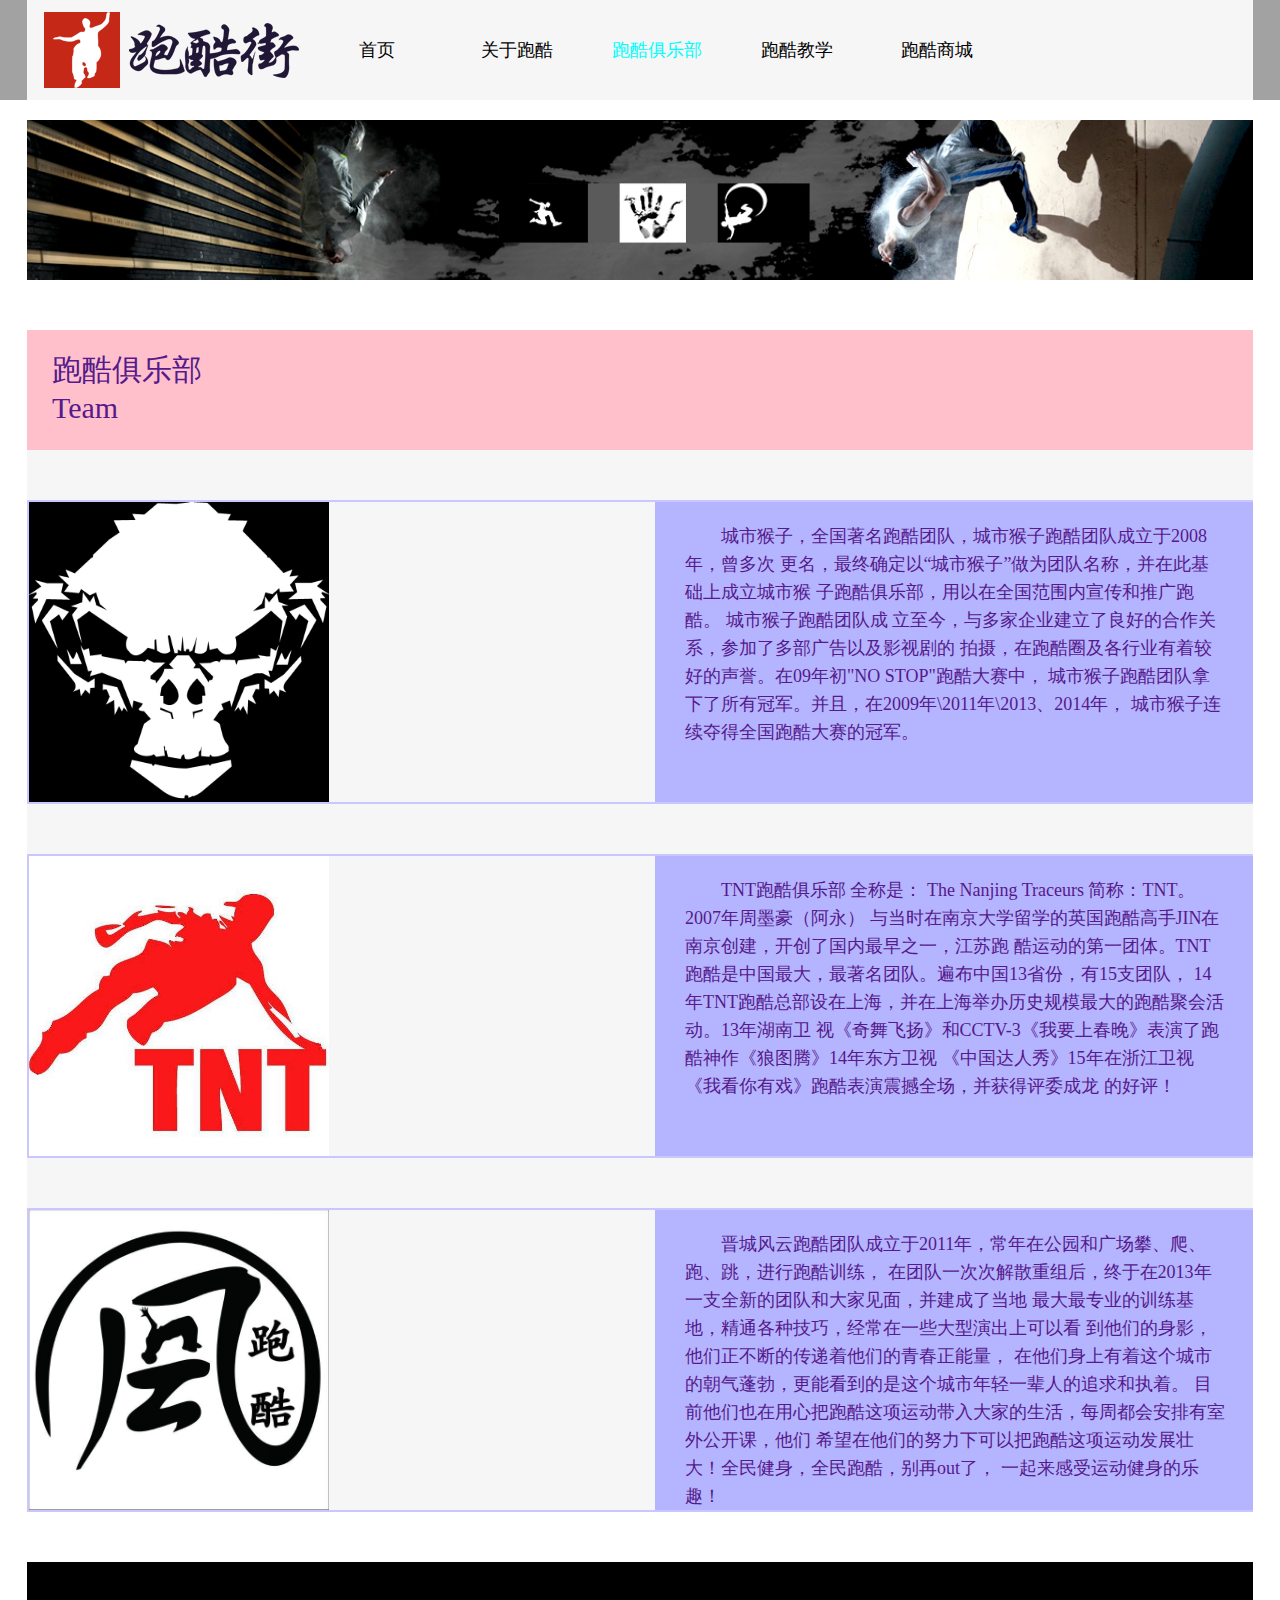
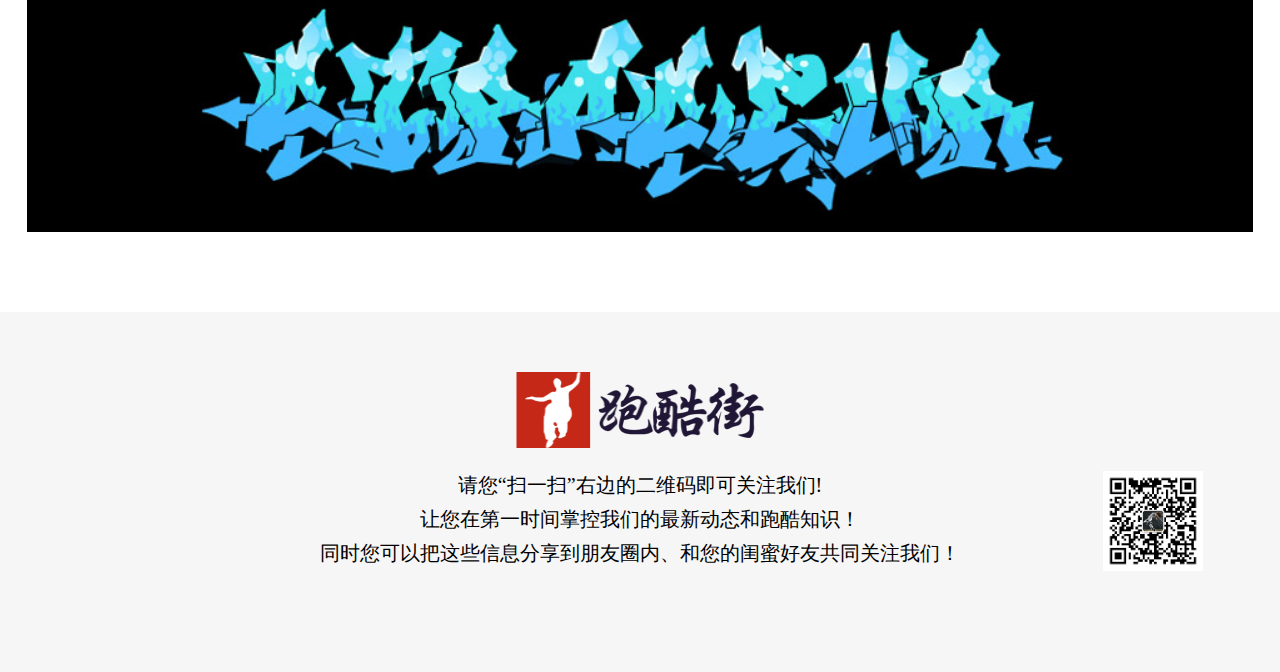
<file: Team.html>
<!doctype html>
<html lang="en">
<head>
    <meta charset="UTF-8">
    <meta name="viewport"
          content="width=device-width, user-scalable=no, initial-scale=1.0, maximum-scale=1.0, minimum-scale=1.0">
    <meta http-equiv="X-UA-Compatible" content="ie=edge">
    <title>Document</title>
    <link rel="stylesheet" href="./css/Team.css">
</head>
<body>
    <div class="top">
        <div class="main">
        <div class="logo"></div>
        <div class="topNav">
            <ul id="topNav">
                <li>
                    <a href="index.html">首页</a>
                </li>
                <li>
                    <a href="About%20Paoku.html">关于跑酷</a>
                </li>
                <li>
                    <a href="Team.html">跑酷俱乐部</a>
                </li>
                <li>
                    <a href="Teach.html">跑酷教学</a>
                </li>
                <li>
                    <a href="Shop.html">跑酷商城</a>
                </li>
            </ul>
        </div>
    </div>
    </div>
    <div class="tup">
        <div class="main">
            <div class="hentu"></div>
        </div>
    </div>
    <div class="content">
        <div class="main">
            <div class="team">
                <a href="">跑酷俱乐部
                    <br>Team
                </a>
            </div>
            <div class="eachTeam">
                <div class="elift">
                    <a href="./jiaoxuexiangqing.html">
                        <img src="./logosss/0.jpg" alt="" width="300" height="300">
                    </a>
                </div>
                <div class="eright">
                    <a href="">
                        城市猴子，全国著名跑酷团队，城市猴子跑酷团队成立于2008年，曾多次
                        更名，最终确定以“城市猴子”做为团队名称，并在此基础上成立城市猴
                        子跑酷俱乐部，用以在全国范围内宣传和推广跑酷。 城市猴子跑酷团队成
                        立至今，与多家企业建立了良好的合作关系，参加了多部广告以及影视剧的
                        拍摄，在跑酷圈及各行业有着较好的声誉。在09年初"NO STOP"跑酷大赛中，
                        城市猴子跑酷团队拿下了所有冠军。并且，在2009年\2011年\2013、2014年，
                        城市猴子连续夺得全国跑酷大赛的冠军。
                    </a>
                </div>
            </div>
            <div class="eachTeam">
                <div class="elift">
                    <a href="./jiaoxuexiangqing.html">
                        <img src="./logosss/9.jpg" alt="" width="300" height="300">
                    </a>
                </div>
                <div class="eright">
                    <a href="">
                        TNT跑酷俱乐部 全称是： The Nanjing Traceurs 简称：TNT。 2007年周墨豪（阿永）
                        与当时在南京大学留学的英国跑酷高手JIN在南京创建，开创了国内最早之一，江苏跑
                        酷运动的第一团体。TNT跑酷是中国最大，最著名团队。遍布中国13省份，有15支团队，
                        14年TNT跑酷总部设在上海，并在上海举办历史规模最大的跑酷聚会活动。13年湖南卫
                        视《奇舞飞扬》和CCTV-3《我要上春晚》表演了跑酷神作《狼图腾》14年东方卫视
                        《中国达人秀》15年在浙江卫视《我看你有戏》跑酷表演震撼全场，并获得评委成龙
                        的好评！
                    </a>
                </div>
            </div>
            <div class="eachTeam">
                <div class="elift">
                    <a href="./jiaoxuexiangqing.html">
                        <img src="./logosss/11.jpg" alt="" width="300" height="300">
                    </a>
                </div>
                <div class="eright">
                    <a href="">
                        晋城风云跑酷团队成立于2011年，常年在公园和广场攀、爬、跑、跳，进行跑酷训练，
                        在团队一次次解散重组后，终于在2013年一支全新的团队和大家见面，并建成了当地
                        最大最专业的训练基地，精通各种技巧，经常在一些大型演出上可以看
                        到他们的身影，他们正不断的传递着他们的青春正能量，
                        在他们身上有着这个城市的朝气蓬勃，更能看到的是这个城市年轻一辈人的追求和执着。
                        目前他们也在用心把跑酷这项运动带入大家的生活，每周都会安排有室外公开课，他们
                        希望在他们的努力下可以把跑酷这项运动发展壮大！全民健身，全民跑酷，别再out了，
                        一起来感受运动健身的乐趣！
                    </a>
                </div>
            </div>
        </div>
    </div>
    <div class="pic">
        <div class="main">
            <div class="tu"></div>
        </div>
    </div>
    <div class="foot">
        <div class="dibu">
            <div class="logo">
                <img src="./img/2017041411403829.png" alt="" width="280" height="76">
            </div>
            <div class="box">
                <div class="box1">
                    <span>请您“扫一扫”右边的二维码即可关注我们!</span>
                </div>
                <div class="box1">
                    <span>让您在第一时间掌控我们的最新动态和跑酷知识！</span>
                </div>
                <div class="box1">
                    <span>同时您可以把这些信息分享到朋友圈内、和您的闺蜜好友共同关注我们！</span>
                </div>
            </div>
            <div class="saoma"></div>
        </div>
    </div>










</body>
</html>
</file>
<file: css/paoku.css>
*{
    margin:0;
    padding: 0;
    list-style: none;
}
a{
    text-decoration: none;
}
.top{
    width: 100%;
    height: 100px;
    background: rgba(97,97,97,0.59);
    overflow: hidden;
}
.main{
    width:1226px ;
    height:100%;
    /*background:#f6f6f6 ;*/
    background: url("../logosss/29.jpg");
    background-attachment: fixed;
    margin: 0 auto;
    overflow: hidden;
}
.top .main .logo{
    width:280px ;
    height:76px ;
    background-image:url("../img/2017041411403829.png") ;
    float: left;
    margin-top:12px ;
}
.top .main .topNav{
    width:700px ;
    height:60px;
    /*background: blue;*/
    float: left;
    margin-top: 20px;
    overflow: hidden;
}
.top .main .topNav ul{
    box-sizing: border-box;
}
.top .main .topNav ul li{
    float: left;
    width: 140px;
}
.top .main .topNav ul li a{
    font-size: 18px;
    color: black;
    line-height: 60px;
    display:flex;
    justify-content: center;
}
.top .main .topNav ul li:first-child a{
    color:aqua;
}
.top .main .topNav li a:hover{
    color: aqua;
    transform: scale(1.5,1.5);
    text-shadow: 0 1px 1px red;
}
.banner{
    width:100% ;
    height:430px;
    /*background: burlywood;*/
    margin-top: 30px;
}
.banner .main{
    position: relative;
}
.banner .main a{
    display: block;
}
.banner .main a img{
    position: absolute;
    top: 0;
    left: 0;
}
.banner .main .bannerDot{
    width:110px ;
    height:10px ;
    /*background: blueviolet;*/
    position:absolute;
    bottom: 0;
    right: 0;
    margin:0 550px 20px 0;
}
.banner .main .bannerDot .dot{
    width:10px ;
    height:10px;
    border-radius:50%;
    /*background: red;*/
    float: left;
    box-sizing: border-box;
    border: 2px solid white;
    margin-right:15px;
}
.banner .main .bannerDot .active{

}
.banner .main .bannerDot .dot:hover{
    transform:scale(1.5,1.5) ;
}
.banner .main .bannerDot .dot:nth-child(5){
    margin-right: 0;
}
.content{
    width: 100%;
    height:544px;
    /*background: chartreuse;*/
    margin-top:80px;
}
.content .main .row{
    width:600px ;
    height:520px;
    background:url("../logosss/27.jpg");
    background-attachment: fixed;
    float: left;
    /*display: none;*/
}
.content .main .row:nth-child(2){
    float: right;
}
.content .main .row .rtop:hover{
    transform: scale(0.8,0.8);
    transition:1s;
    box-shadow: 10px 10px 15px rgba(0,0,0,0.3);
}
.content .main .row .rbottom{
    width: 100%;
    height:150px ;
    background: #d2ffce;
    margin-top: 20px;
    overflow: hidden;
}
.content .main .row .rbottom:hover{
    transform: scale(0.8,0.8);
    transition: .8s;
}
.content .main .row .rbottom a{
    font-size: 40px;
    color: aqua;
    line-height: 150px;
    display: block;
    margin-left:90px;
}
.content .main .row .rbottom a:hover{
    transform: scale(1.1,1.1);
    transition:.5s;
    text-shadow: 1px 1px rgba(0,0,0,0.8);
}
.zhuangbei{
    /*width: 100%;*/
    height:140px;
    /*background: red;*/
    /*margin-top: 80px;*/
    margin: 80px auto;
}
.zhuangbei:hover img{
    transform: scale(1.1,1.1);
    transition:1s;
}
.xuanxian{
    width: 100%;
    height: 1000px;
    /*background: darkorange;*/
    margin-top: 80px;
}
.xuanxian .main .row{
    width:600px ;
    height:520px ;
    /*background: aqua;*/
    float: left;
}
.xuanxian .main .row .rtop{
    width:600px ;
    height:370px ;
}
.xuanxian .main .row .rtop:hover{
    transform: scale(0.8,0.8);
    transition: 1.5s;
}
.xuanxian .main .row .rbottom{
    width: 100%;
    height: 100px;
    background: #cac6ff;
    overflow: hidden;
}
.xuanxian .main .row .rbottom:hover{
    transition:1s ;
    transform: scale(0.95,0.95);
}
.xuanxian .main .row .rbottom a span{
    width:180px;
    font-size: 24px;
    color: black;
    display: block;
    margin:6px 0 0 280px;
}
.xuanxian .main .row .rbottom a p{
    width:580px;
    font-size:16px;
    margin:10px 0 0 10px;
}
.xuanxian .main .row:nth-child(2){
    float: right;
}
.xuanxian .main .row:nth-child(4){
    float: right;
}
.god{
    width: 100%;
    height: 100%;
    /*background: red;*/
    margin-top: 80px;
}
.god .main ul{
    width:1226px;
    height: 400px;
    /*background: darkslateblue;*/
}
.god .main ul li{
    width:340px;
    height:400px;
    /*background: fuchsia;*/
    float: left;
    margin-right: 103px;
}
.god .main ul li:hover{
    transform: scale(0.9,0.9);
    transition: 1s;
    box-shadow:6px 6px 15px rgba(0,0,0,0.3);
}

.god .main ul li:nth-child(3){
    margin-right: 0;
}
.god .main ul li .top{
    width: 100%;
    height:280px;
}
.god .main ul li .bottom{
    width: 100%;
    height:120px;
    /*background: rgba(101,101,255,0.57);*/
    overflow: hidden;
}
.god .main ul li .bottom a h2{
    width: 110px;
    margin:10px 0 0 115px;
    color: rgba(0,0,0,1);
}
.god .main ul li .bottom a p{
    width:280px;
    font-size: 20px;
    color: deepskyblue;
    margin:30px 0 0 37px;
}
.foot{
    width: 100%;
    height:300px;
    background:#f6f6f6 ;
    margin-top: 80px;
    padding-top: 60px;
}
.foot .dibu{
    width:1226px ;
    height:300px ;
    margin:0 auto ;
    /*background:red ;*/
    overflow: hidden;
    position: relative;
}
.foot .dibu .logo{
    margin: 0 0 0 473px ;
}
.foot .dibu .logo img:hover{
    transform: scale(1.3,1.3);
}
.foot .dibu .box{
    width: 100%;
    height:100px;
    margin-top: 20px;
    overflow: hidden;
}
.foot .dibu .box .box1{
    width: 100%;
    height: 24px;
    /*background: blue;*/
    box-sizing: border-box;
    margin-top: 10px;
}
.foot .dibu .box .box1:nth-child(1){
    margin-top: 0;
}
.foot .dibu .box .box1 span{
    font-size:20px;
    display: flex;
    justify-content: center;
}
.foot .dibu .saoma{
    width:100px;
    height:100px;
    background-image: url("../img/000.jpg");
    background-size: cover;
    float: right;
    position:absolute;
    right:50px ;
    top:99px ;
}
.foot .dibu .saoma:hover{
    transform: scale(1.2,1.2);
}
</file>
<file: css/jiaoxuexiangqing.css>
*{
    margin:0;
    padding: 0;
    list-style: none;
}
a{
    text-decoration: none;
}
.top{
    width: 100%;
    height: 100px;
    background: rgba(97,97,97,0.59);
    overflow: hidden;
}
.main{
    width:1226px ;
    height:100%;
    background-image: url("../logosss/69.jpg");
    background-attachment: fixed;
    background-size: cover;
    margin: 0 auto;
    overflow: hidden;
}
.top .main .logo{
    width:280px ;
    height:76px ;
    background-image:url("../img/2017041411403829.png") ;
    float: left;
    margin-top:12px ;
}
.top .main .topNav{
    width:700px ;
    height:60px;
    /*background: blue;*/
    float: left;
    margin-top: 20px;
    overflow: hidden;
}
.top .main .topNav ul{
    box-sizing: border-box;
}
.top .main .topNav ul li{
    float: left;
    width: 140px;
}
.top .main .topNav ul li a{
    font-size: 18px;
    color: black;
    line-height: 60px;
    display:flex;
    justify-content: center;
}
/*.top .main .topNav ul li:first-child a{*/
    /*color:aqua;*/
/*}*/
.top .main .topNav ul li a{
    width:auto;
    height:140px;
    border-bottom: 1px solid #b5b4ff;
    overflow: hidden;
    margin-bottom: 20px;
    -webkit-animation-name:'dong';

    /*动画持续时间*/
    -webkit-animation-duration:6s;

    /*动画速度曲线*/
    -webkit-animation-timing-function: ease-in-out;

    /*动画延迟时间*/
    -webkit-animation-delay: 1s;

    /*定义循环资料，infinite为无限次*/
    -webkit-animation-iteration-count:infinite;

    /*定义动画播放方式*/
    /*animation-direction*/
    -webkit-animation-direction: alternate;
}
@-webkit-keyframes "dong" {
    0% {
        width: 25px;
        height: 25px;
        margin-left: 1%;
        border-radius: 50%;
        border: 2px solid #fdff2f;
        transform: rotateZ(0deg);

    }

    50% {
        width: 60px;
        height: 60px;
        margin-left:25%;
        border-radius: 50%;
        border: 2px solid #fdff2f;
        transform: rotateZ(180deg);
    }

    100% {
        width: 100%;
        height: 140px;
        margin-left:50%;
        border-radius: 50%;
        border: 2px solid #fdff2f;
        transform: rotateZ(360deg);
    }
}
.top .main .topNav li a:hover{
    color: aqua;
    transform: scale(1.5,1.5);
}
.tup{
    width:100%;
    height:160px;
    /*background: fuchsia;*/
    margin-top:20px;
}
.tup .main .hentu{
    width: 100%;
    height: 160px;
    background-image: url("../img/100.jpg");
    background-size: cover;
}
.xia{
    width:100%;
    height: 420px;
    /*background: #616161;*/
    margin-top:50px;
}
.xia .main .xian{
    width:1226px;
    height:100px;
    /*background: rgba(34,156,255,0.64);*/
    border-bottom: 1px solid #8d8d8a;
}
.xia .main .xian a{
    display: block;
    width: 100%;
    text-align: center;
    font-size: 30px;
    color: white;
    line-height: 100px;
}
.xia .main .xian a:hover{
    transform: scale(1.1,1.1);
    transition:.5s;
    text-shadow: 0 1px 1px red;
}
.xia .main .jieshao{
    width: 300px;
    height:240px;
    background: #afb0ff;
    float: left;
    margin-top: 50px;
    margin-right: 163px;
}
.xia .main .jieshao:nth-child(3){
    float: right;
    margin-right: 0;
}
.xia .main .jieshao:hover{
    transform: scale(1.1,1.1);
    transition:1s;
    box-shadow:10px 10px 4px rgba(0,0,0,0.1);
}
.teacher{
    width:100%;
    height: 450px;
    /*background: #616161;*/
}
.teacher .main .xian{
    width:1226px;
    height:100px;
    /*background: rgba(34,156,255,0.64);*/
    border-bottom: 1px solid #8d8d8a;
}
.teacher .main .xian a{
    display: block;
    width: 100%;
    text-align: center;
    color: white;
    font-size: 30px;
    line-height: 100px;
}
.teacher .main .xian a:hover{
    transform: scale(1.1,1.1);
    transition:.5s;
    text-shadow: 0 1px 1px red;
}
.teacher .main .jianj{
    width: 300px;
    height:240px;
    background: #afb0ff;
    float: left;
    margin-top: 50px;
    margin-right: 163px;
}
.teacher .main .jianj:nth-child(3){
    float: right;
    margin-right: 0;
}
.teacher .main .jianj:hover{
    transform: scale(1.1,1.1);
    transition:1s;
    box-shadow:10px 10px 4px rgba(0,0,0,0.2);
}
.foot{
    width: 100%;
    height:300px;
    background:#f6f6f6 ;
    margin-top: 80px;
    padding-top: 60px;
}
.foot .dibu{
    width:1226px ;
    height:300px ;
    margin:0 auto ;
    /*background:red ;*/
    overflow: hidden;
    position: relative;
}
.foot .dibu .logo{
    margin: 0 0 0 473px ;
}
.foot .dibu .logo img:hover{
    transform: scale(1.3,1.3);
}
.foot .dibu .box{
    width: 100%;
    height:100px;
    margin-top: 20px;
    overflow: hidden;
}
.foot .dibu .box .box1{
    width: 100%;
    height: 24px;
    /*background: blue;*/
    box-sizing: border-box;
    margin-top: 10px;
}
.foot .dibu .box .box1:nth-child(1){
    margin-top: 0;
}
.foot .dibu .box .box1 span{
    font-size:20px;
    display: flex;
    justify-content: center;
}
.foot .dibu .saoma{
    width:100px;
    height:100px;
    background-image: url("../img/000.jpg");
    background-size: cover;
    float: right;
    position:absolute;
    right:50px ;
    top:99px ;
}
.foot .dibu .saoma:hover{
    transform: scale(1.2,1.2);
}
</file>
<file: css/Shop.css>
*{
    margin:0;
    padding: 0;
    list-style: none;
}
a{
    text-decoration: none;
}
.top{
    width: 100%;
    height: 100px;
    background: rgba(97,97,97,0.59);
    overflow: hidden;
}
.main{
    width:1226px ;
    height:100%;
    background: #dddddd;
    margin: 0 auto;
    overflow: hidden;
}
.top .main .logo{
    width:280px ;
    height:76px ;
    background-image:url("../img/2017041411403829.png") ;
    float: left;
    margin-top:12px ;
}
.top .main .topNav{
    width:700px ;
    height:60px;
    /*background: blue;*/
    float: left;
    margin-top: 20px;
    overflow: hidden;
}
.top .main .topNav ul{
    box-sizing: border-box;
}
.top .main .topNav ul li{
    float: left;
    width: 140px;
}
.top .main .topNav ul li a{
    font-size: 18px;
    color: black;
    line-height: 60px;
    display:flex;
    justify-content: center;
}
.top .main .topNav ul li:last-child a{
    color:aqua;
}
.top .main .topNav li a:hover{
    color: aqua;
    transform: scale(1.5,1.5);
}
.tup{
    width:100%;
    height:160px;
    /*background: fuchsia;*/
    margin-top:20px;
}
.tup .main .hentu{
    width: 100%;
    height: 160px;
    background-image: url("../img/100.jpg");
    background-size: cover;
}
.content{
    width: 100%;
    height:100%;
    margin-top: 50px;
}
.content .main .teach{
    width: 100%;
    height: 120px;
    /*background: pink;*/
    overflow: hidden;
    border-bottom:2px solid #8d8d8a;
    /*margin-bottom: 50px;*/
}
.content .main .teach a{
    font-size: 30px;
    display: block;
    margin:20px 0 0 25px;
}
.content .main .pic{
    width: 100%;
    height: 600px;
    /*background:black ;*/
    padding-top: 40px;
}
.content .main .pic ul li{
    width:350px;
    height:300px;
    float: left;
    margin-right: 88px;
    position: relative;
}
.content .main .pic ul li:nth-child(3){
    margin-right: 0;
}
.content .main .pic ul li:nth-child(6){
    margin-right: 0;
}
.content .main .pic ul li .box{
    width:100% ;
    height: 50px;
    background: rgba(26,26,26,0.76);
    position: absolute;
    margin-top: 0;
    opacity: 0;
    transition: 1s;
    color: aqua;
    font-size: 14px;
    text-align: center;
    line-height: 50px;
}
.content .main .pic ul li:hover{
    transform: translate(0,-5px);
}
.content .main .pic ul li:hover .box{
    opacity: 1;
    margin-top: -50px;
}
.content .main .heng{
    width: 100%;
    height: 480px;
    background-image: url("../img/62.jpg");
    background-size: cover;
}
.content .main .heng:hover{
    transform: scale(1.1,1.1);
}
.foot{
    width: 100%;
    height:300px;
    background:#f6f6f6 ;
    margin-top: 80px;
    padding-top: 60px;
}
.foot .dibu{
    width:1226px ;
    height:300px ;
    margin:0 auto ;
    /*background:red ;*/
    overflow: hidden;
    position: relative;
}
.foot .dibu .logo{
    margin: 0 0 0 473px ;
}
.foot .dibu .logo img:hover{
    transform: scale(1.3,1.3);
}
.foot .dibu .box{
    width: 100%;
    height:100px;
    margin-top: 20px;
    overflow: hidden;
}
.foot .dibu .box .box1{
    width: 100%;
    height: 24px;
    /*background: blue;*/
    box-sizing: border-box;
    margin-top: 10px;
}
.foot .dibu .box .box1:nth-child(1){
    margin-top: 0;
}
.foot .dibu .box .box1 span{
    font-size:20px;
    display: flex;
    justify-content: center;
}
.foot .dibu .saoma{
    width:100px;
    height:100px;
    background-image: url("../img/000.jpg");
    background-size: cover;
    float: right;
    position:absolute;
    right:50px ;
    top:99px ;
}
.foot .dibu .saoma:hover{
    transform: scale(1.2,1.2);
}
</file>
<file: css/shopping.css>
*{
    margin:0;
    padding: 0;
    list-style: none;
}
a{
    text-decoration: none;
}
.top{
    width: 100%;
    height: 100px;
    background: rgba(97,97,97,0.59);
    overflow: hidden;
}
.main{
    width:1226px ;
    height:100%;
    background:#f6f6f6 ;
    margin: 0 auto;
    overflow: hidden;
}
.top .main .logo{
    width:280px ;
    height:76px ;
    background-image:url("../img/2017041411403829.png") ;
    float: left;
    margin-top:12px ;
}
.top .main .topNav{
    width:700px ;
    height:60px;
    /*background: blue;*/
    float: left;
    margin-top: 20px;
    overflow: hidden;
}
.top .main .topNav ul{
    box-sizing: border-box;
}
.top .main .topNav ul li{
    float: left;
    width: 140px;
}
.top .main .topNav ul li a{
    font-size: 18px;
    color: black;
    line-height: 60px;
    display:flex;
    justify-content: center;
}
.top .main .topNav ul li:first-child a{
    color:aqua;
}
.top .main .topNav li a:hover{
    color: aqua;
    transform: scale(1.5,1.5);
}
.tup{
    width:100%;
    height:160px;
    /*background: fuchsia;*/
    margin-top:20px;
}
.tup .main .hentu{
    width: 100%;
    height: 160px;
    background-image: url("../img/100.jpg");
    background-size: cover;
}
.main .teach{
    width: 100%;
    height: 120px;
    /*background: pink;*/
    overflow: hidden;
    /*border-bottom:2px solid #8d8d8a;*/
    margin-top: 50px;
}
.main .teach a{
    font-size: 30px;
    display: block;
    margin:20px 0 0 25px;
}
.main .xiangqing{
    width:1226px;
    height: 500px;
    box-sizing: border-box;
    /*background: #825adc;*/
    border: 1px solid #8d8d8a;
    margin-top: 50px;
    /*display: flex;*/
    /*align-items: center;*/
}
.main .xiangqing .left{
    width: 400px;
    height: 380px;
    margin-left: 50px;
    margin-top: 60px;
    float: left;
}
.main .xiangqing .right{
    width:750px ;
    height: 100%;
    float: right;
    /*background: yellow;*/
}
.main .xiangqing .right ul{
    margin-top:78px;
}
.main .xiangqing .right ul li{
    width: 600px;
    height: 50px;
    background: rgba(154,154,154,0.3);
    font-size: 18px;
    margin-top: 20px;
    text-align: center;
    line-height: 50px;
    margin-left: 30px;
    border-radius:50%;
    border: 2px solid gold;
    /*background: gold;*/
}
/*.main .xiangqing .right ul:nth-child(1){*/
    /*margin-top: 50px;*/
/*}*/
.main .xiangqing .right ul li .zuo{
    width: 10%;
    height: 100%;
    float: left;
    font-size:18px ;
}
.main .xiangqing .right ul li .you{
    width:60% ;
    height: 100%;
    font-size: 24px;
    margin-left: 100px;
    /*color:blue;*/
}
.main .xiangqing .right ul li .you span{
    width:180px;
    height: 50px;
    float: left;
    margin-left: 100px;
}
.main .xiangqing .right ul li .you span a{
    font-size: 24px;
    text-align: center;
    line-height: 50px;
}
.main .xiangqing .right ul li .you span input{
    width: 20%;
    height:50%;
    line-height: 50px;
}
.foot{
    width: 100%;
    height:300px;
    background:#f6f6f6 ;
    margin-top: 80px;
    padding-top: 60px;
}
.foot .dibu{
    width:1226px ;
    height:300px ;
    margin:0 auto ;
    /*background:red ;*/
    overflow: hidden;
    position: relative;
}
.foot .dibu .logo{
    margin: 0 0 0 473px ;
}
.foot .dibu .logo img:hover{
    transform: scale(1.3,1.3);
}
.foot .dibu .box{
    width: 100%;
    height:100px;
    margin-top: 20px;
    overflow: hidden;
}
.foot .dibu .box .box1{
    width: 100%;
    height: 24px;
    /*background: blue;*/
    box-sizing: border-box;
    margin-top: 10px;
}
.foot .dibu .box .box1:nth-child(1){
    margin-top: 0;
}
.foot .dibu .box .box1 span{
    font-size:20px;
    display: flex;
    justify-content: center;
}
.foot .dibu .saoma{
    width:100px;
    height:100px;
    background-image: url("../img/000.jpg");
    background-size: cover;
    float: right;
    position:absolute;
    right:50px ;
    top:99px ;
}
.foot .dibu .saoma:hover{
    transform: scale(1.2,1.2);
}
</file>
<file: css/Teach.css>
*{
    margin:0;
    padding: 0;
    list-style: none;
}
a{
    text-decoration: none;
}
.top{
    width: 100%;
    height: 100px;
    background: rgba(97,97,97,0.59);
    overflow: hidden;
}
.main{
    width:1226px ;
    height:100%;
    background:#f6f6f6 ;
    margin: 0 auto;
    overflow: hidden;
}
.top .main .logo{
    width:280px ;
    height:76px ;
    background-image:url("../img/2017041411403829.png") ;
    float: left;
    margin-top:12px ;
}
.top .main .topNav{
    width:700px ;
    height:60px;
    /*background: blue;*/
    float: left;
    margin-top: 20px;
    overflow: hidden;
}
.top .main .topNav ul{
    box-sizing: border-box;
}
.top .main .topNav ul li{
    float: left;
    width: 140px;
}
.top .main .topNav ul li a{
    font-size: 18px;
    color: black;
    line-height: 60px;
    display:flex;
    justify-content: center;
}
.top .main .topNav ul li:nth-child(4) a{
    color:aqua;
}
.top .main .topNav li a:hover{
    color: aqua;
    transform: scale(1.5,1.5);
}
.tup{
    width:100%;
    height:160px;
    /*background: fuchsia;*/
    margin-top:20px;
}
.tup .main .hentu{
    width: 100%;
    height: 160px;
    background-image: url("../img/100.jpg");
    background-size: cover;
}
.content{
    width: 100%;
    height:100%;
    margin-top: 50px;

}
.content .main .teach{
    width: 100%;
    height: 120px;
    background: pink;
    overflow: hidden;

}
.content .main .teach a{
    font-size: 30px;
    display: block;
    margin:20px 0 0 25px;
}
.content .main .list{
    width:1226px;
    height:1252px;
    /*background: red;*/
    /*background: url("../logosss/28.jpg")center/cover;*/
    margin-top: 50px;
}
.content .main .list li{
    width:100% ;
    height:230px;
    /*background: url("../logosss/28.jpg")center/cover;*/
    border-bottom: 4px solid #b5b4ff;
    overflow: hidden;
    margin-bottom: 20px;
    -webkit-animation-name:'dong';

    /*动画持续时间*/
    -webkit-animation-duration:6s;

    /*动画速度曲线*/
    -webkit-animation-timing-function: ease-in-out;

    /*动画延迟时间*/
    -webkit-animation-delay: 1s;

    /*定义循环资料，infinite为无限次*/
    -webkit-animation-iteration-count:1;

    /*定义动画播放方式*/
    /*animation-direction*/
    -webkit-animation-direction: alternate;
}
@-webkit-keyframes "dong" {
    /*100% {*/
        /*width: 230px;*/
        /*height: 230px;*/
        /*margin-right: 1000px;*/
        /*!*background: red;*!*/
        /*border-radius: 20%;*/
        /*!*background:url("./img/69.jpg")center/cover;*!*/
    /*}*/
    0% {
        width: 25px;
        height: 25px;
        margin-left: 1px;
        /*background: green;*/
        /*border-radius: 50%;*/
        transform: rotateZ(0deg);
        /*transform: matrix3d(1,0,0,0,0,1,0,0,0,0,1,0,0,0,0,1);*/
    }
    /*10% {*/
        /*width: 150px;*/
        /*height: 150px;*/
        /*margin-right: 800px;*/
        /*!*background: green;*!*/
        /*border-radius: 50%;*/
        /*!*background:url("./img/1.jpg")center/cover;*!*/
    /*}*/
    20% {
        width: 50px;
        height: 50px;
        margin-left: 100px;
        /*background: green;*/
        /*border-radius: 50%;*/
        background:url("../logosss/55.jpg")center/cover;
        transform: rotateZ(45deg);
        border: 1px aqua solid;
    }
    30% {
        width: 100px;
        height: 100px;
        margin-left: 300px;
        /*background: green;*/
        /*border-radius: 50%;*/
        background:url("../logosss/56.jpg")center/cover;
        transform: rotateZ(90deg);
    }
    40% {
        width: 145px;
        height: 145px;
        margin-left: 500px;
        /*background: orange;*/
        /*border-radius: 40%;*/
        background:url("../logosss/56.jpg")center/cover;
        transform: rotateZ(135deg);
    }
    50% {
        width: 175px;
        height: 175px;
        margin-left: 700px;
        /*background: orange;*/
        /*border-radius: 40%;*/
        background:url("../logosss/57.jpg")center/cover;
        transform: rotateZ(180deg);
    }
    /*60% {*/
        /*width: 300px;*/
        /*height:300px;*/
        /*margin-right: 75px;*/
        /*!*background: blue;*!*/
        /*border-radius: 30%;*/
        /*!*background:url("./img/28.jpg")center/cover;*!*/
    /*}*/
    80% {
        width: 200px;
        height: 200px;
        margin-left: 900px;
        /*background: green;*/
        border-radius: 50%;
        background:url("../logosss/54.jpg")center/cover;
        transform: rotateZ(270deg);
    }
    /*90% {*/
        /*width: 100px;*/
        /*height: 100px;*/
        /*margin-left: 100px;*/
        /*!*background: green;*!*/
        /*border-radius: 50%;*/
        /*!*background:url("./img/1.jpg")center/cover;*!*/
    /*}*/
    100% {
        width: 230px;
        height: 230px;
        margin-left:1000px;
        /*background: red;*/
        border-radius: 20%;
        background:url("../logosss/24.jpg")center/cover;
        transform: rotateZ(360deg);
    }
}
.content .main ul li a{
    width: 100%;
    height: 100%;
}
.content .main ul li a .xianmu{
    width: 70%;
    height: 30px;
    float: left;
    color:#0e0d08;
    line-height: 30px;
    font-size:22px;
}
.content .main ul li a .xianmu:hover{
    color: #825adc;
}
.content .main ul li a p{
    width: 30%;
    height: 30px;
    float: right;
    font-size: 20px;
}
.content .main ul li a p .times{
    width:45%;
    height: 30px;
    line-height: 30px;
    font-size: 16px;
    color:#0e0d08;
    float: left;
}
.content .main ul li a p .times:hover{
    color: #825adc;
}
.content .main ul li a p .cishu{
    width:55% ;
    float: right;
    height: 30px;
    line-height: 30px;
    font-size: 16px;
    color:#0e0d08;
}
.content .main ul li a p .cishu:hover{
    color: #825adc;
}
.content .main ul li .pic{
    width:210px ;
    height:120px ;
    display: block;
    margin-left:154px;
    margin-top:70px;
}
.content .main ul li .pic:hover{
    transform: scale(1.2,1.2);
}
.foot{
    width: 100%;
    height:300px;
    background:#f6f6f6 ;
    margin-top: 80px;
    padding-top: 60px;
}
.foot .dibu{
    width:1226px ;
    height:300px ;
    margin:0 auto ;
    /*background:red ;*/
    overflow: hidden;
    position: relative;
}
.foot .dibu .logo{
    margin: 0 0 0 473px ;
}
.foot .dibu .logo img:hover{
    transform: scale(1.3,1.3);

}
.foot .dibu .box{
    width: 100%;
    height:100px;
    margin-top: 20px;
    overflow: hidden;
}
.foot .dibu .box .box1{
    width: 100%;
    height: 24px;
    /*background: blue;*/
    box-sizing: border-box;
    margin-top: 10px;
}
.foot .dibu .box .box1:nth-child(1){
    margin-top: 0;
}
.foot .dibu .box .box1 span{
    font-size:20px;
    display: flex;
    justify-content: center;
}
.foot .dibu .saoma{
    width:100px;
    height:100px;
    background-image: url("../img/000.jpg");
    background-size: cover;
    float: right;
    position:absolute;
    right:50px ;
    top:99px ;
}
.foot .dibu .saoma:hover{
    transform: scale(1.2,1.2);
}
</file>
<file: css/Team.css>
*{
    margin:0;
    padding: 0;
    list-style: none;
}
a{
    text-decoration: none;
}
.top{
    width: 100%;
    height: 100px;
    background: rgba(97,97,97,0.59);
    overflow: hidden;
}
.main{
    width:1226px ;
    height:100%;
    background:#f6f6f6 ;
    margin: 0 auto;
    overflow: hidden;
}
.top .main .logo{
    width:280px ;
    height:76px ;
    background-image:url("../img/2017041411403829.png") ;
    float: left;
    margin-top:12px ;
}
.top .main .topNav{
    width:700px ;
    height:60px;
    /*background: blue;*/
    float: left;
    margin-top: 20px;
    overflow: hidden;
}
.top .main .topNav ul{
    box-sizing: border-box;
}
.top .main .topNav ul li{
    float: left;
    width: 140px;
}
.top .main .topNav ul li a{
    font-size: 18px;
    color: black;
    line-height: 60px;
    display:flex;
    justify-content: center;
}
.top .main .topNav ul li:nth-child(3) a{
    color:aqua;
}
.top .main .topNav li a:hover{
    color: aqua;
    transform: scale(1.5,1.5);
}
.tup{
    width:100%;
    height:160px;
    /*background: fuchsia;*/
    margin-top:20px;
}
.tup .main .hentu{
    width: 100%;
    height: 160px;
    background-image: url("../img/100.jpg");
    background-size: cover;
}
.content{
    width: 100%;
    height:100%;
    margin-top: 50px;
}
.content .main .team{
    width: 100%;
    height: 120px;
    background: pink;
    overflow: hidden;
}
.content .main .team a{
    font-size: 30px;
    display: block;
    margin:20px 0 0 25px;
}
.content .main .eachTeam{
    width: 100%;
    height:300px ;
    /*background: blue;*/
    margin-top: 50px;
    border: 2px solid #cac6ff;
    /*box-sizing: border-box;*/
}
.content .main .eachTeam .elift{
    width:300px;
    height:300px ;
    float: left;
}
.content .main .eachTeam .elift:hover img {
    transform: scale(1.1,1.1);
    transition: 1s;
}
.content .main .eachTeam .eright{
    width:600px ;
    height: 300px;
    background: #b5b4ff;
    float: right;
}
.content .main .eachTeam .eright a{
    font-size: 18px;
    line-height:28px;
    display: block;
    margin:20px 30px 0 30px;
    text-indent: 2em;
}
.pic{
    width: 100%;
    height:100% ;
    margin-top:50px;
}
.pic .main .tu{
    width: 100%;
    height:270px;
    background-image: url("../logosss/13.jpg");
    background-size: cover;
}
.pic .main .tu:hover{
    transform: scale(1.1,1.1);
}
.foot{
    width: 100%;
    height:300px;
    background:#f6f6f6 ;
    margin-top: 80px;
    padding-top: 60px;
}
.foot .dibu{
    width:1226px ;
    height:300px ;
    margin:0 auto ;
    /*background:red ;*/
    overflow: hidden;
    position: relative;
}
.foot .dibu .logo{
    margin: 0 0 0 473px ;
}
.foot .dibu .logo img:hover{
    transform: scale(1.3,1.3);
}
.foot .dibu .box{
    width: 100%;
    height:100px;
    margin-top: 20px;
    overflow: hidden;
}
.foot .dibu .box .box1{
    width: 100%;
    height: 24px;
    /*background: blue;*/
    box-sizing: border-box;
    margin-top: 10px;
}
.foot .dibu .box .box1:nth-child(1){
    margin-top: 0;
}
.foot .dibu .box .box1 span{
    font-size:20px;
    display: flex;
    justify-content: center;
}
.foot .dibu .saoma{
    width:100px;
    height:100px;
    background-image: url("../img/000.jpg");
    background-size: cover;
    float: right;
    position:absolute;
    right:50px ;
    top:99px ;
}
.foot .dibu .saoma:hover{
    transform: scale(1.2,1.2);
}
</file>
